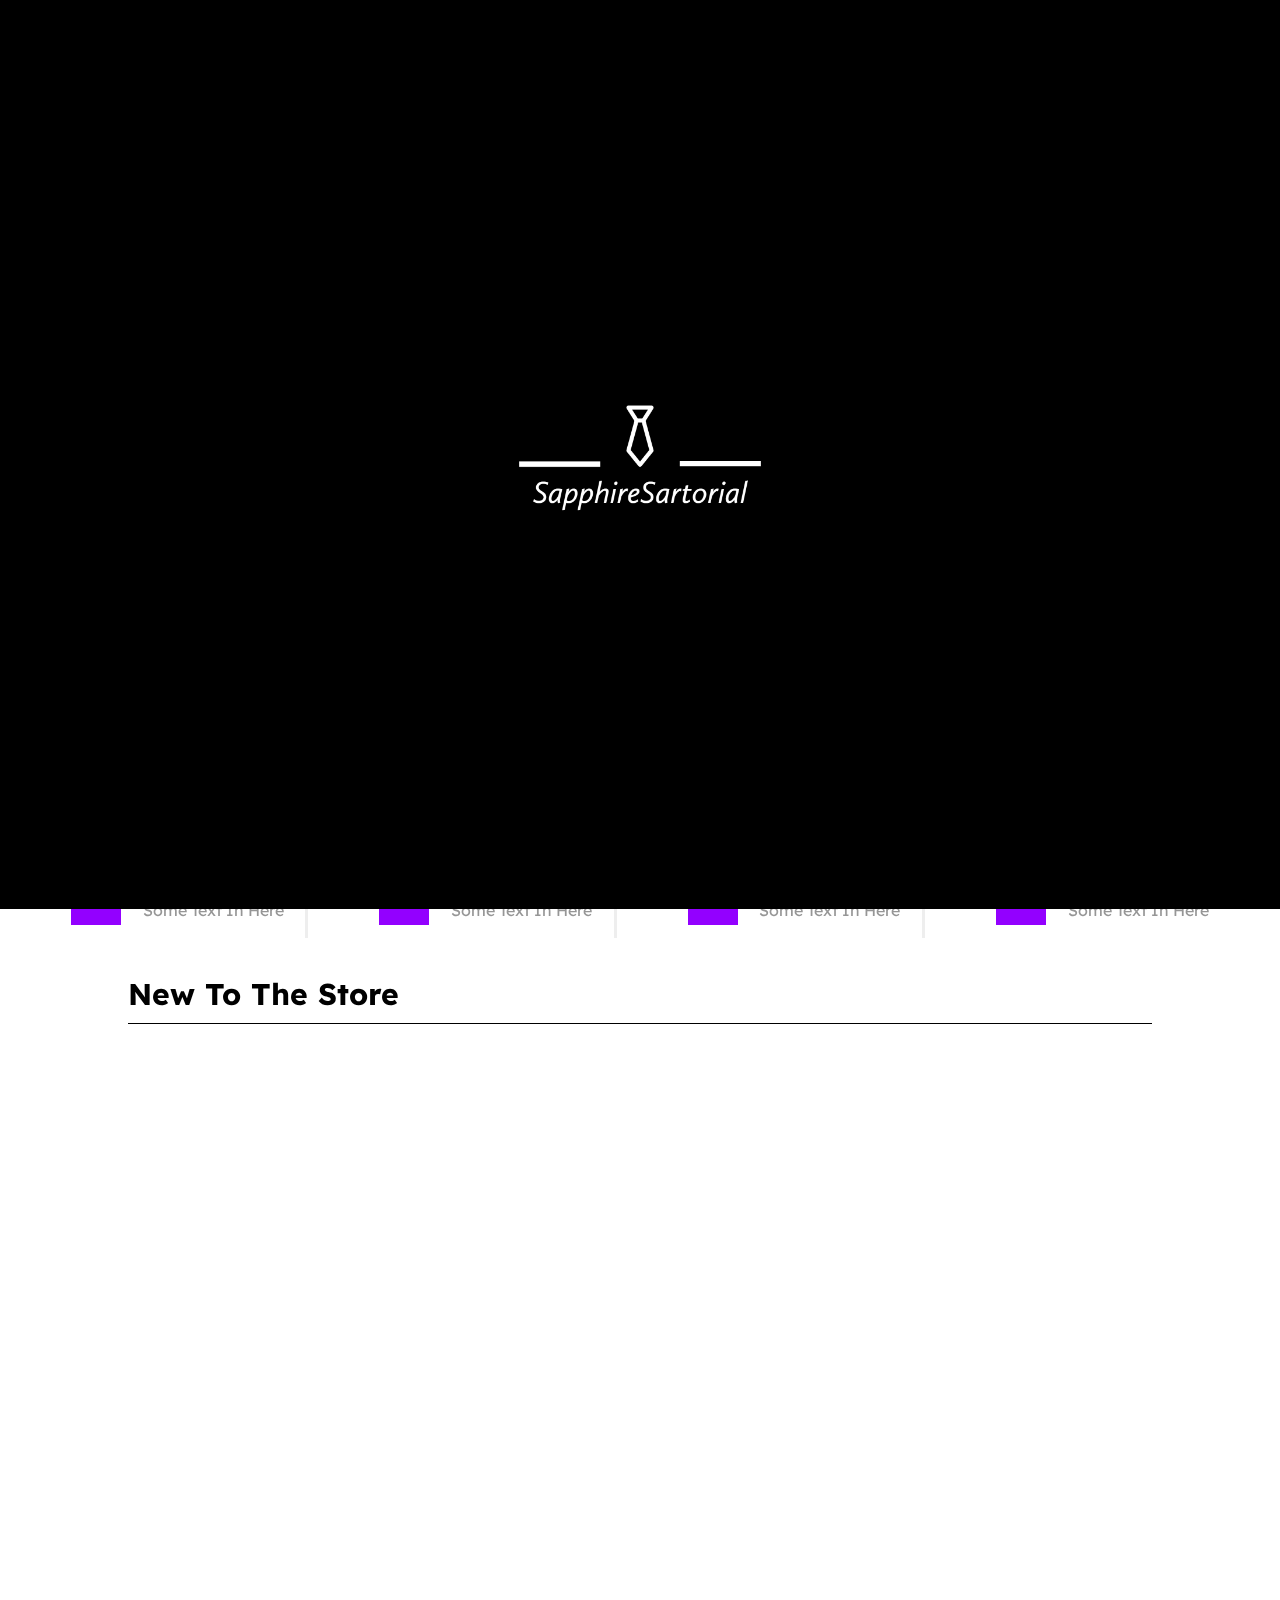
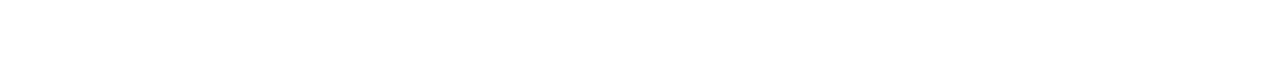
<file: index.html>
<!DOCTYPE html>
<html lang="en">

<head>
  <meta charset="UTF-8" />
  <meta name="viewport" content="width=device-width, initial-scale=1.0" />
  <title>Web Store By Aymen</title>
  <link rel="shortcut icon" href="/images/SapphireSartorial-logos_black.png" type="image/x-icon">
  <link rel="stylesheet" href="./style.css" />
  <link rel="preconnect" href="https://fonts.googleapis.com" />
  <link rel="preconnect" href="https://fonts.gstatic.com" crossorigin />
  <link href="https://fonts.googleapis.com/css2?family=Readex+Pro:wght@200;300;400;500;600;700&display=swap"
    rel="stylesheet" />
</head>

<body>
  <div class="header">
    <div class="logo ctr">
      <div class="logoImg"></div>
    </div>
    <div class="search ctr">
      <select class="filters">
        <option value="Everything">Everything</option>
      </select>
      <input type="text" placeholder="I am looking for..." class="searchInp" />
      <div class="submit ctr">Search</div>
    </div>
    <div class="extra ctr">
      <div class="saves">
        <div class="savesCont">
          <svg class="savesSvg" viewBox="0 0 24 24" xmlns="http://www.w3.org/2000/svg">
            <path
              d="M8.96173 18.9109L9.42605 18.3219L8.96173 18.9109ZM12 5.50063L11.4596 6.02073C11.463 6.02421 11.4664 6.02765 11.4698 6.03106L12 5.50063ZM15.0383 18.9109L15.5026 19.4999L15.0383 18.9109ZM13.4698 8.03034C13.7627 8.32318 14.2376 8.32309 14.5304 8.03014C14.8233 7.7372 14.8232 7.26232 14.5302 6.96948L13.4698 8.03034ZM9.42605 18.3219C7.91039 17.1271 6.25307 15.9603 4.93829 14.4798C3.64922 13.0282 2.75 11.3345 2.75 9.1371H1.25C1.25 11.8026 2.3605 13.8361 3.81672 15.4758C5.24723 17.0866 7.07077 18.3752 8.49742 19.4999L9.42605 18.3219ZM2.75 9.1371C2.75 6.98623 3.96537 5.18252 5.62436 4.42419C7.23607 3.68748 9.40166 3.88258 11.4596 6.02073L12.5404 4.98053C10.0985 2.44352 7.26409 2.02539 5.00076 3.05996C2.78471 4.07292 1.25 6.42503 1.25 9.1371H2.75ZM8.49742 19.4999C9.00965 19.9037 9.55954 20.3343 10.1168 20.6599C10.6739 20.9854 11.3096 21.25 12 21.25V19.75C11.6904 19.75 11.3261 19.6293 10.8736 19.3648C10.4213 19.1005 9.95208 18.7366 9.42605 18.3219L8.49742 19.4999ZM15.5026 19.4999C16.9292 18.3752 18.7528 17.0866 20.1833 15.4758C21.6395 13.8361 22.75 11.8026 22.75 9.1371H21.25C21.25 11.3345 20.3508 13.0282 19.0617 14.4798C17.7469 15.9603 16.0896 17.1271 14.574 18.3219L15.5026 19.4999ZM22.75 9.1371C22.75 6.42503 21.2153 4.07292 18.9992 3.05996C16.7359 2.02539 13.9015 2.44352 11.4596 4.98053L12.5404 6.02073C14.5983 3.88258 16.7639 3.68748 18.3756 4.42419C20.0346 5.18252 21.25 6.98623 21.25 9.1371H22.75ZM14.574 18.3219C14.0479 18.7366 13.5787 19.1005 13.1264 19.3648C12.6739 19.6293 12.3096 19.75 12 19.75V21.25C12.6904 21.25 13.3261 20.9854 13.8832 20.6599C14.4405 20.3343 14.9903 19.9037 15.5026 19.4999L14.574 18.3219ZM11.4698 6.03106L13.4698 8.03034L14.5302 6.96948L12.5302 4.97021L11.4698 6.03106Z" />
          </svg>
          <div class="extraTxt saveTxt ctr">0</div>
        </div>
      </div>
      <div class="cart">
        <div class="cartCont">
          <svg class="cartSvg" version="1.1" id="Capa_1" xmlns="http://www.w3.org/2000/svg"
            xmlns:xlink="http://www.w3.org/1999/xlink" viewBox="0 0 902.86 902.86" xml:space="preserve">
            <g>
              <g>
                <path d="M671.504,577.829l110.485-432.609H902.86v-68H729.174L703.128,179.2L0,178.697l74.753,399.129h596.751V577.829z
                            M685.766,247.188l-67.077,262.64H131.199L81.928,246.756L685.766,247.188z" />
                <path d="M578.418,825.641c59.961,0,108.743-48.783,108.743-108.744s-48.782-108.742-108.743-108.742H168.717
                            c-59.961,0-108.744,48.781-108.744,108.742s48.782,108.744,108.744,108.744c59.962,0,108.743-48.783,108.743-108.744
                            c0-14.4-2.821-28.152-7.927-40.742h208.069c-5.107,12.59-7.928,26.342-7.928,40.742
                            C469.675,776.858,518.457,825.641,578.418,825.641z M209.46,716.897c0,22.467-18.277,40.744-40.743,40.744
                            c-22.466,0-40.744-18.277-40.744-40.744c0-22.465,18.277-40.742,40.744-40.742C191.183,676.155,209.46,694.432,209.46,716.897z
                            M619.162,716.897c0,22.467-18.277,40.744-40.743,40.744s-40.743-18.277-40.743-40.744c0-22.465,18.277-40.742,40.743-40.742
                            S619.162,694.432,619.162,716.897z" />
              </g>
            </g>
          </svg>
          <div class="extraTxt cartTxt ctr">0</div>
        </div>
      </div>
      <div class="account ctr">
        <div class="accountName"></div>
        <div class="accountOptions">
          <div class="settings ctr">Settings</div>
          <div class="logout ctr">Log out</div>
        </div>
      </div>
      <div class="signUp">
        <svg class="signUpSvg" viewBox="0 0 32 32" xmlns="http://www.w3.org/2000/svg">
          <path
            d="M16 15.503A5.041 5.041 0 1 0 16 5.42a5.041 5.041 0 0 0 0 10.083zm0 2.215c-6.703 0-11 3.699-11 5.5v3.363h22v-3.363c0-2.178-4.068-5.5-11-5.5z" />
        </svg>
        <div class="signActions">
          <div class="sign ctr sign-in">Sign In</div>
          <div class="sign ctr sign-up">Sign Up</div>
        </div>
      </div>
    </div>
  </div>
  <div class="sections">
    <div class="moreFilters ctr">
      Sections
      <div class="options">
        <div class="opt opt1 ctr">Section 1</div>
        <div class="opt opt2 ctr">Section 2</div>
        <div class="opt opt3 ctr">Section 3</div>
        <div class="opt opt4 ctr">Section 4</div>
      </div>
    </div>
    <div class="general ctr">Home</div>
    <div class="store ctr">Store</div>
    <div class="contact ctr">Contact Us</div>
  </div>
  <div class="container">
    <div class="examples">
      <div class="ex ex1">
        <div class="imageEx"></div>
        <div class="infoEx">
          <div class="nameEx"></div>
          <div class="priceEx"></div>
        </div>
      </div>
      <div class="ex ex2">
        <div class="imageEx"></div>
        <div class="infoEx">
          <div class="nameEx"></div>
          <div class="priceEx"></div>
        </div>
      </div>
      <div class="ex ex3">
        <div class="imageEx"></div>
        <div class="infoEx">
          <div class="nameEx"></div>
          <div class="priceEx"></div>
        </div>
      </div>
      <div class="ex ex4">
        <div class="imageEx"></div>
        <div class="infoEx">
          <div class="nameEx"></div>
          <div class="priceEx"></div>
        </div>
      </div>
    </div>
    <div class="whyUs">
      <div class="info info1 ctr">
        <div class="reason">
          <div class="title">Title</div>
          <div class="text">Some Text In Here</div>
        </div>
        <div class="icon"></div>
      </div>
      <div class="info info2 ctr">
        <div class="reason">
          <div class="title">Title</div>
          <div class="text">Some Text In Here</div>
        </div>
        <div class="icon"></div>
      </div>
      <div class="info info3 ctr">
        <div class="reason">
          <div class="title">Title</div>
          <div class="text">Some Text In Here</div>
        </div>
        <div class="icon"></div>
      </div>
      <div class="info info4 ctr">
        <div class="reason">
          <div class="title">Title</div>
          <div class="text">Some Text In Here</div>
        </div>
        <div class="icon"></div>
      </div>
    </div>
    <div class="new ctr">
      <div class="new2">
        <div class="title2">New To The Store</div>
        <div class="hr"></div>
        <div class="newContainer"></div>
      </div>
    </div>
  </div>
  <div class="itemView">
    <div class="close"></div>
    <div class="itemViewContainer">
      <div class="circle circle1"></div>
      <div class="circle circle2"></div>
      <div class="circle circle3"></div>
      <div class="circle circle4"></div>
      <div class="circle circle5"></div>
      <div class="circle circle6"></div>
      <div class="img"></div>
      <div class="details">
        <div class="detailsCont">
          <div class="name">Thats The Product Name</div>
          <div class="price">Price: 50$</div>
          <div class="stock">Status:</div>
          <div class="size">
            <p class="sz">Size:</p>
            <select class="sizeSelect">
              <option value="">Choose The Right Size:</option>
              <option value="36">36</option>
              <option value="38">38</option>
              <option value="40">40</option>
              <option value="42">42</option>
              <option value="44">44</option>
              <option value="46">46</option>
            </select>
          </div>
          <div class="colors">
            <p class="clrs">Colors:</p>
            <select class="colorsSelect">
              <option value="">Pick a color</option>
              <option value="Yellow">Yellow</option>
              <option value="Red">Red</option>
              <option value="Black">Black</option>
              <option value="White">White</option>
              <option value="Blue">Blue</option>
            </select>
          </div>
          <div class="buttons">
            <div class="addToCart">Add To Cart</div>
            <div class="addToSaves">Add To Saved List</div>
          </div>
        </div>
      </div>
    </div>
  </div>
  <div class="scrollUp"></div>
  <div class="darkBg"></div>
  <div class="notification">
    <div class="notificationDec">
      <div class="notificationDec2">!</div>
    </div>
    <div class="notificationText">
      you must sign in or sign up before completeing this action
    </div>
  </div>
  <div class="hotDeals">Hot Deals</div>
  <div class="nav themes">Themes</div>
  <div class="nav appearence">
    Appearence:
    <div class="mode ctr">
      <svg class="sun appSvg" viewBox="0 0 24 24" xmlns="http://www.w3.org/2000/svg">
        <path
          d="M12 3V4M12 20V21M4 12H3M6.31412 6.31412L5.5 5.5M17.6859 6.31412L18.5 5.5M6.31412 17.69L5.5 18.5001M17.6859 17.69L18.5 18.5001M21 12H20M16 12C16 14.2091 14.2091 16 12 16C9.79086 16 8 14.2091 8 12C8 9.79086 9.79086 8 12 8C14.2091 8 16 9.79086 16 12Z"
          stroke-width="2" stroke-linecap="round" stroke-linejoin="round" />
      </svg>
      <svg class="moon appSvg" viewBox="0 0 24 24" xmlns="http://www.w3.org/2000/svg">
        <path
          d="M3.32031 11.6835C3.32031 16.6541 7.34975 20.6835 12.3203 20.6835C16.1075 20.6835 19.3483 18.3443 20.6768 15.032C19.6402 15.4486 18.5059 15.6834 17.3203 15.6834C12.3497 15.6834 8.32031 11.654 8.32031 6.68342C8.32031 5.50338 8.55165 4.36259 8.96453 3.32996C5.65605 4.66028 3.32031 7.89912 3.32031 11.6835Z"
          stroke-width="2" stroke-linecap="round" stroke-linejoin="round" />
      </svg>
    </div>
  </div>
  <div class="nav signIn">Sign In</div>
  <div class="nav logOut">Log Out</div>
  <div class="nav setting">Settings</div>
  <div class="settingsContainer">
    <div class="settingPc settingTitle ctr">Settings:</div>
    <div class="settingPc settingAppearence ctr">
      <span>Appearence</span>
      <div class="appSvgCont"></div>
    </div>
    <div class="settingPc settingTheme ctr"><span>Themes</span></div>
    <!-- <div class="setting settingLanguage ctr"></div> -->
    <div class="settingPc settingAccountSettings ctr">Account Settings</div>
    <div class="settingPc settingSubscriptions ctr">Subscriptions</div>
    <div class="settingPc settingNotifications ctr">Notifications</div>
    <div class="settingPc settingSupport ctr">Support</div>
  </div>
  <div class="swipe"></div>
  <div class="contactContainer">
    <div class="contactTitle">Contact Me:</div>
    <div class="con discord">
      <svg class="discordSvg contactSvg" viewBox="0 -28.5 256 256" version="1.1" xmlns="http://www.w3.org/2000/svg"
        xmlns:xlink="http://www.w3.org/1999/xlink" preserveAspectRatio="xMidYMid">
        <path
          d="M216.856339,16.5966031 C200.285002,8.84328665 182.566144,3.2084988 164.041564,0 C161.766523,4.11318106 159.108624,9.64549908 157.276099,14.0464379 C137.583995,11.0849896 118.072967,11.0849896 98.7430163,14.0464379 C96.9108417,9.64549908 94.1925838,4.11318106 91.8971895,0 C73.3526068,3.2084988 55.6133949,8.86399117 39.0420583,16.6376612 C5.61752293,67.146514 -3.4433191,116.400813 1.08711069,164.955721 C23.2560196,181.510915 44.7403634,191.567697 65.8621325,198.148576 C71.0772151,190.971126 75.7283628,183.341335 79.7352139,175.300261 C72.104019,172.400575 64.7949724,168.822202 57.8887866,164.667963 C59.7209612,163.310589 61.5131304,161.891452 63.2445898,160.431257 C105.36741,180.133187 151.134928,180.133187 192.754523,160.431257 C194.506336,161.891452 196.298154,163.310589 198.110326,164.667963 C191.183787,168.842556 183.854737,172.420929 176.223542,175.320965 C180.230393,183.341335 184.861538,190.991831 190.096624,198.16893 C211.238746,191.588051 232.743023,181.531619 254.911949,164.955721 C260.227747,108.668201 245.831087,59.8662432 216.856339,16.5966031 Z M85.4738752,135.09489 C72.8290281,135.09489 62.4592217,123.290155 62.4592217,108.914901 C62.4592217,94.5396472 72.607595,82.7145587 85.4738752,82.7145587 C98.3405064,82.7145587 108.709962,94.5189427 108.488529,108.914901 C108.508531,123.290155 98.3405064,135.09489 85.4738752,135.09489 Z M170.525237,135.09489 C157.88039,135.09489 147.510584,123.290155 147.510584,108.914901 C147.510584,94.5396472 157.658606,82.7145587 170.525237,82.7145587 C183.391518,82.7145587 193.761324,94.5189427 193.539891,108.914901 C193.539891,123.290155 183.391518,135.09489 170.525237,135.09489 Z"
          fill="#5865F2" fill-rule="nonzero">
        </path>
      </svg>
      <div class="conTxt">aymen1067</div>
    </div>
    <div class="con facebook">
      <svg class="facebookSvg contactSvg" viewBox="0 0 24 24" fill="none" xmlns="http://www.w3.org/2000/svg">
        <path fill-rule="evenodd" clip-rule="evenodd"
          d="M20 1C21.6569 1 23 2.34315 23 4V20C23 21.6569 21.6569 23 20 23H4C2.34315 23 1 21.6569 1 20V4C1 2.34315 2.34315 1 4 1H20ZM20 3C20.5523 3 21 3.44772 21 4V20C21 20.5523 20.5523 21 20 21H15V13.9999H17.0762C17.5066 13.9999 17.8887 13.7245 18.0249 13.3161L18.4679 11.9871C18.6298 11.5014 18.2683 10.9999 17.7564 10.9999H15V8.99992C15 8.49992 15.5 7.99992 16 7.99992H18C18.5523 7.99992 19 7.5522 19 6.99992V6.31393C19 5.99091 18.7937 5.7013 18.4813 5.61887C17.1705 5.27295 16 5.27295 16 5.27295C13.5 5.27295 12 6.99992 12 8.49992V10.9999H10C9.44772 10.9999 9 11.4476 9 11.9999V12.9999C9 13.5522 9.44771 13.9999 10 13.9999H12V21H4C3.44772 21 3 20.5523 3 20V4C3 3.44772 3.44772 3 4 3H20Z"
          fill="#0F0F0F" />
      </svg>
      <a href="https://www.facebook.com/aymen.braikia.33/" class="conTxt">aymen braikia</a>
    </div>
    <div class="con whatsApp">

      <!-- Uploaded to: SVG Repo, www.svgrepo.com, Generator: SVG Repo Mixer Tools -->
      <svg class="whatsAppSvg contactSvg" version="1.1" id="Icon" xmlns="http://www.w3.org/2000/svg"
        xmlns:xlink="http://www.w3.org/1999/xlink" viewBox="0 0 24 24" enable-background="new 0 0 24 24"
        xml:space="preserve">
        <g id="WA_Logo">
          <g>
            <path fill-rule="evenodd" clip-rule="evenodd"
              d="M20.5,3.5C18.25,1.25,15.2,0,12,0C5.41,0,0,5.41,0,12c0,2.11,0.65,4.11,1.7,5.92L0,24l6.33-1.55C8.08,23.41,10,24,12,24c6.59,0,12-5.41,12-12C24,8.81,22.76,5.76,20.5,3.5z M12,22c-1.78,0-3.48-0.59-5.01-1.49l-0.36-0.22l-3.76,0.99l1-3.67l-0.24-0.38C2.64,15.65,2,13.88,2,12C2,6.52,6.52,2,12,2c2.65,0,5.2,1.05,7.08,2.93S22,9.35,22,12C22,17.48,17.47,22,12,22z M17.5,14.45c-0.3-0.15-1.77-0.87-2.04-0.97c-0.27-0.1-0.47-0.15-0.67,0.15c-0.2,0.3-0.77,0.97-0.95,1.17c-0.17,0.2-0.35,0.22-0.65,0.07c-0.3-0.15-1.26-0.46-2.4-1.48c-0.89-0.79-1.49-1.77-1.66-2.07c-0.17-0.3-0.02-0.46,0.13-0.61c0.13-0.13,0.3-0.35,0.45-0.52s0.2-0.3,0.3-0.5c0.1-0.2,0.05-0.37-0.02-0.52C9.91,9.02,9.31,7.55,9.06,6.95c-0.24-0.58-0.49-0.5-0.67-0.51C8.22,6.43,8.02,6.43,7.82,6.43S7.3,6.51,7.02,6.8C6.75,7.1,5.98,7.83,5.98,9.3c0,1.47,1.07,2.89,1.22,3.09c0.15,0.2,2.11,3.22,5.1,4.51c0.71,0.31,1.27,0.49,1.7,0.63c0.72,0.23,1.37,0.2,1.88,0.12c0.57-0.09,1.77-0.72,2.02-1.42c0.25-0.7,0.25-1.3,0.17-1.42C18,14.68,17.8,14.6,17.5,14.45z" />
          </g>
        </g>
      </svg>
      <div class="conTxt">+213 559078448</div>
    </div>
    <div class="con email">
      <svg class="gmailSvg contactSvg" viewBox="0 0 24 24" fill="none" xmlns="http://www.w3.org/2000/svg">
        <path d="M4 7.00005L10.2 11.65C11.2667 12.45 12.7333 12.45 13.8 11.65L20 7" stroke="#000000" stroke-width="2"
          stroke-linecap="round" stroke-linejoin="round" />
        <rect x="3" y="5" width="18" height="14" rx="2" stroke="#000000" stroke-width="2" stroke-linecap="round" />
      </svg>
      <div class="conTxt">aymenbraikia1@gmail.com</div>
    </div>
  </div>
  <svg class="cartSvg" viewBox="0 0 902.86 902.86"></svg>


  <script src="./main.js"></script>
</body>

</html>
</file>
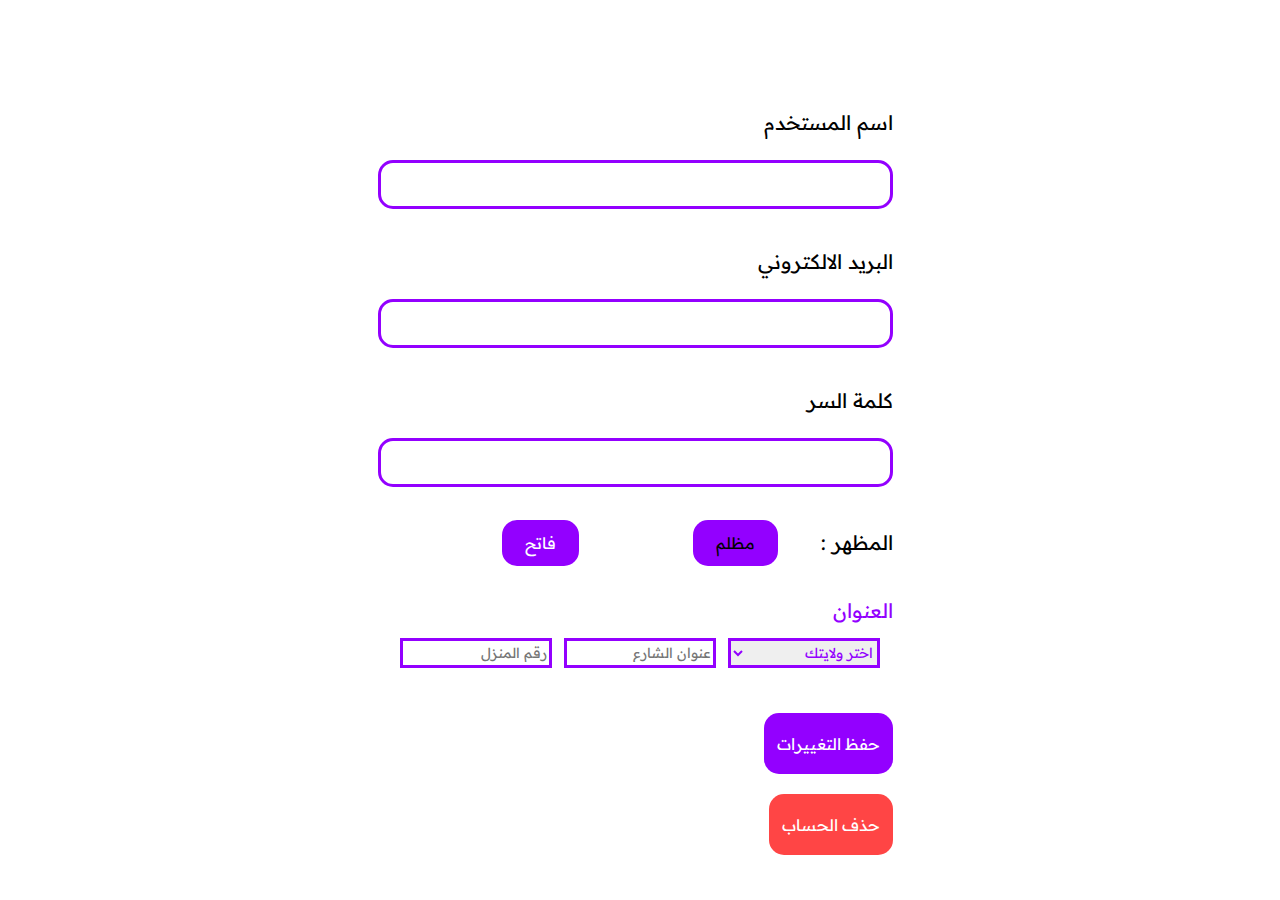
<file: account/index.html>
<!DOCTYPE html>
<html lang="en">

<head>
    <meta charset="UTF-8">
    <meta name="viewport" content="width=device-width, initial-scale=1.0">
    <title>اعدادات الحساب</title>
        <link rel="shortcut icon" href="/images/SapphireSartorial-logos_black.png" type="image/x-icon">
    <link rel="stylesheet" href="./style.css">
    <link rel="preconnect" href="https://fonts.googleapis.com">
    <link rel="preconnect" href="https://fonts.gstatic.com" crossorigin>
    <link href="https://fonts.googleapis.com/css2?family=Readex+Pro:wght@200;300;400;500;600;700&display=swap"
        rel="stylesheet">
</head>

<body>
    <div class="container">
        <div class="creationDate"></div>
        <div class="lable">اسم المستخدم</div>
        <input class="input username" type="text">
        <div class="lable">البريد الالكتروني</div>
        <input class="input email" type="email">
        <div class="lable">كلمة السر</div>
        <input class="input password" type="password">
        <!-- <select class="language">
            <option value="">العربية</option>
            <option value="">english</option>
            <option value="">française</option>
        </select> -->
        <div class="theme">
            <div class="titleT">المظهر :</div>
            <div class="dark">مظلم</div>
            <div class="light">فاتح</div>
        </div>
        <div class="address">
            <div class="title">العنوان</div>
            <select class="city">
                <option value="">اختر ولايتك</option>
            </select>
            <input type="text" placeholder="عنوان الشارع" class="street">
            <input type="number" placeholder="رقم المنزل" class="houseNumber">
        </div>
        <div class="save">حفظ التغييرات</div>
        <div class="deleteAccount">حذف الحساب</div>
    </div>
    <script src="./main.js"></script>
</body>

</html>
</file>
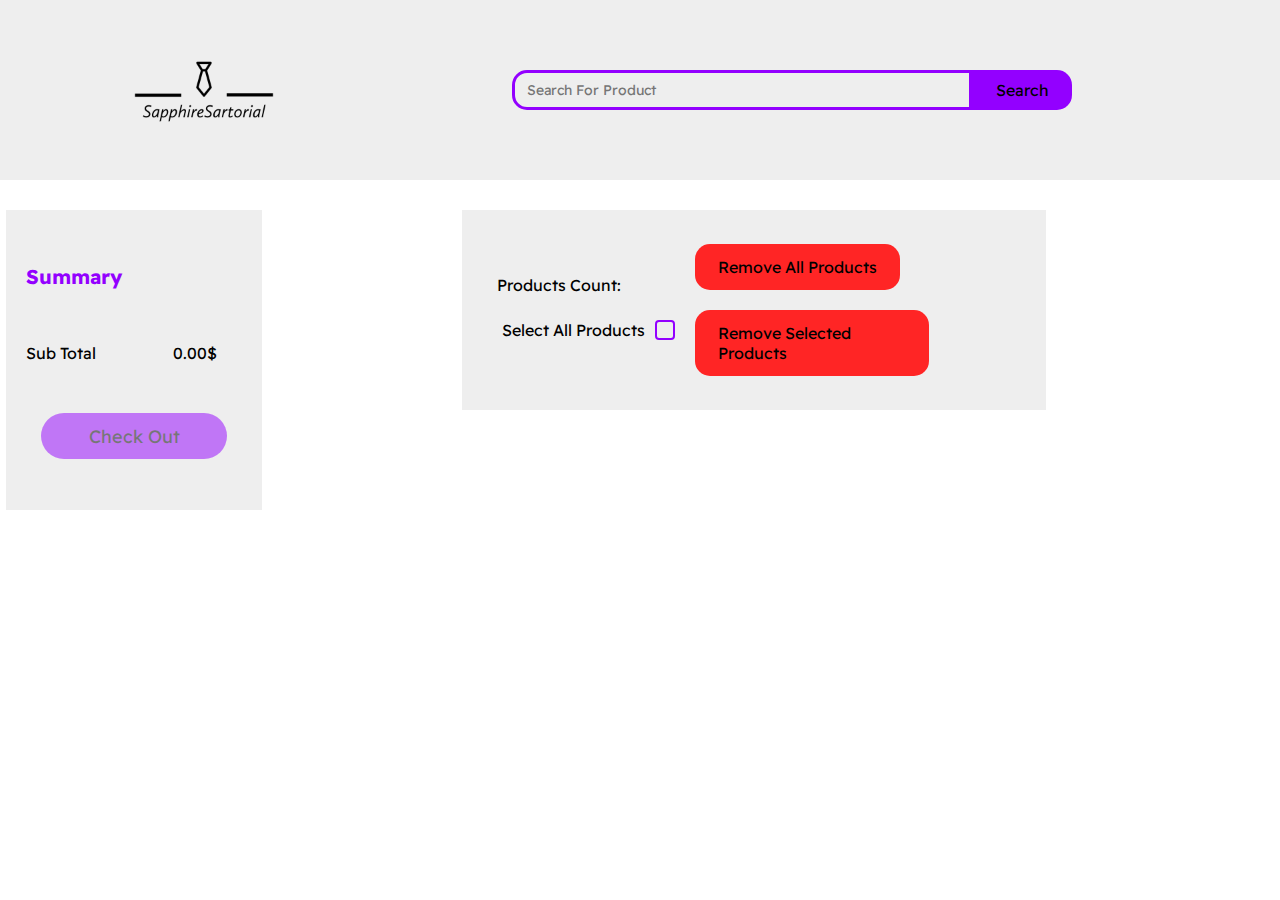
<file: cart/index.html>
<!DOCTYPE html>
<html lang="en">

<head>
    <meta charset="UTF-8">
    <meta name="viewport" content="width=device-width, initial-scale=1.0">
    <title>Cart</title>
        <link rel="shortcut icon" href="/images/SapphireSartorial-logos_black.png" type="image/x-icon">

    <link rel="stylesheet" href="/cart/style.css">
    <link rel="preconnect" href="https://fonts.googleapis.com">
    <link rel="preconnect" href="https://fonts.gstatic.com" crossorigin>
    <link href="https://fonts.googleapis.com/css2?family=Readex+Pro:wght@200;300;400;500;600;700&display=swap"
        rel="stylesheet">
</head>

<body>

    <div class="header">
        <div class="logo"></div>
        <div class="search">
            <input type="text" placeholder="Search For Product" class="searchInp">
            <div class="searchBtn">Search</div>
        </div>
    </div>
    <div class="container">
        <div class="itemsStuff">
            <div class="containerTop">
                <div class="options">
                    <div class="cartItems">Products Count: </div>
                    <div class="select">
                        <label for="selectCheck">Select All Products</label>
                        <input type="checkbox" class="checkbox" name="" id="selectCheck">
                    </div>
                </div>
                <div class="action">
                    <div class="removeAll">Remove All Products</div>
                    <div class="removeSelcted">Remove Selected Products</div>
                </div>
            </div>
            <div class="itemsContainer"></div>
        </div>
        <div class="purchaseStuff">
            <div class="title">Summary</div>
            <div class="price">
                <div class="txt">Sub Total</div>
                <div class="priceValue"><div class="value">0.00$</div>
                </div>
            </div>
            <div class="actions">
                <div class="submit">Check Out</div>
            </div>
        </div>
    </div>
    <div class="warning">
        <div class="warningCont">
            <div class="warningTitle">Remove</div>
            <div class="warningTxt">Are you sure you want to remove this product ?</div>
            <div class="warningOptions">
                <div class="warningOption warningYes">Remove</div>
                <div class="warningOption warningNo">Cancel</div>
            </div>
        </div>
    </div>
    <div class="darkBg"></div>
    


    <div id="payments" class="payments">
        <div id="paypal-button-container"></div>
        <p id="result-message"></p>
    </div>
<!-- <script src="https://www.paypal.com/sdk/js?client-id=AYo1IPJPIZp34kiDflQuY0ZPMxDJ5Kz1hH1r02RDMxK9nr1JY4ATV0eoP_tVoni-hMFUTQZPRRg7gxsS&components=buttons"></script> -->

    <script src="https://www.paypal.com/sdk/js?client-id=AYo1IPJPIZp34kiDflQuY0ZPMxDJ5Kz1hH1r02RDMxK9nr1JY4ATV0eoP_tVoni-hMFUTQZPRRg7gxsS&currency=USD"></script>
    <script src="/cart/main.js"></script>
</body>

</html>
</file>
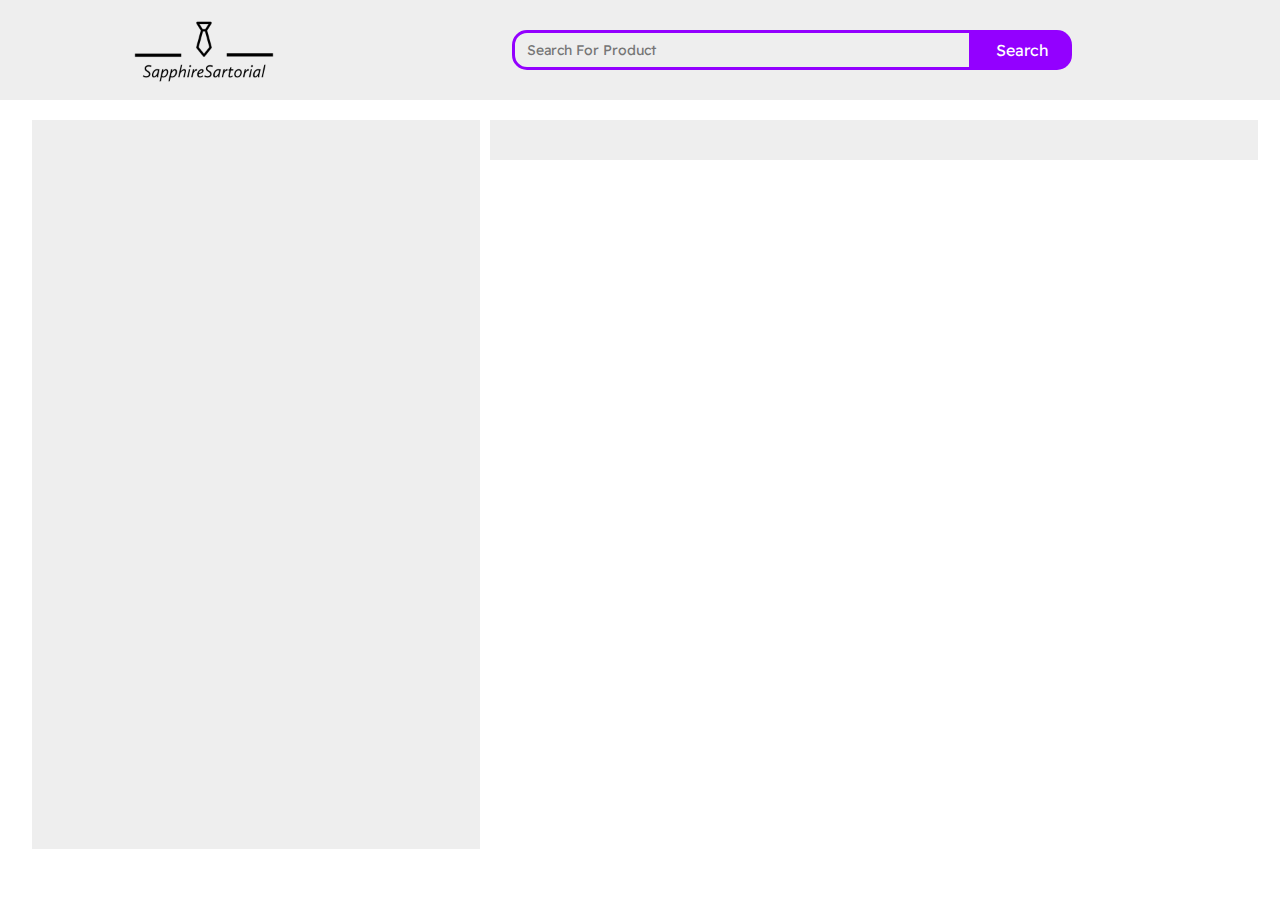
<file: saves/index.html>
<!DOCTYPE html>
<html lang="en">

<head>
    <meta charset="UTF-8">
    <meta name="viewport" content="width=device-width, initial-scale=1.0">
    <title>Wish list</title>
        <link rel="shortcut icon" href="/images/SapphireSartorial-logos_black.png" type="image/x-icon">

    <link rel="stylesheet" href="/saves/style.css">
    <link rel="preconnect" href="https://fonts.googleapis.com">
    <link rel="preconnect" href="https://fonts.gstatic.com" crossorigin>
    <link href="https://fonts.googleapis.com/css2?family=Readex+Pro:wght@200;300;400;500;600;700&display=swap"
        rel="stylesheet">
</head>

<body>

    <div class="header">
        <div class="logo"></div>
        <div class="search">
            <input type="text" placeholder="Search For Product" class="searchInp">
            <div class="searchBtn">Search</div>
        </div>
    </div>
    <div class="containerRight"></div>
    <div class="containerLeft">
        <div class="imgCont">
            <div class="bigImg"></div>
        </div>
    </div>
    </div>
    <div class="warning">
        <div class="warningCont">
            <div class="warningTitle">Remove</div>
            <div class="warningTxt">Are you sure you want to remove this product ?</div>
            <div class="warningOptions">
                <div class="warningOption warningYes">Remove</div>
                <div class="warningOption warningNo">Cancel</div>
            </div>
        </div>
    </div>
    <div class="bigImgMoblie">

    </div>
    <div class="darkBg">
            <div class="close">close</div>
    </div>

    <script src="/saves/main.js"></script>
</body>

</html>
</file>
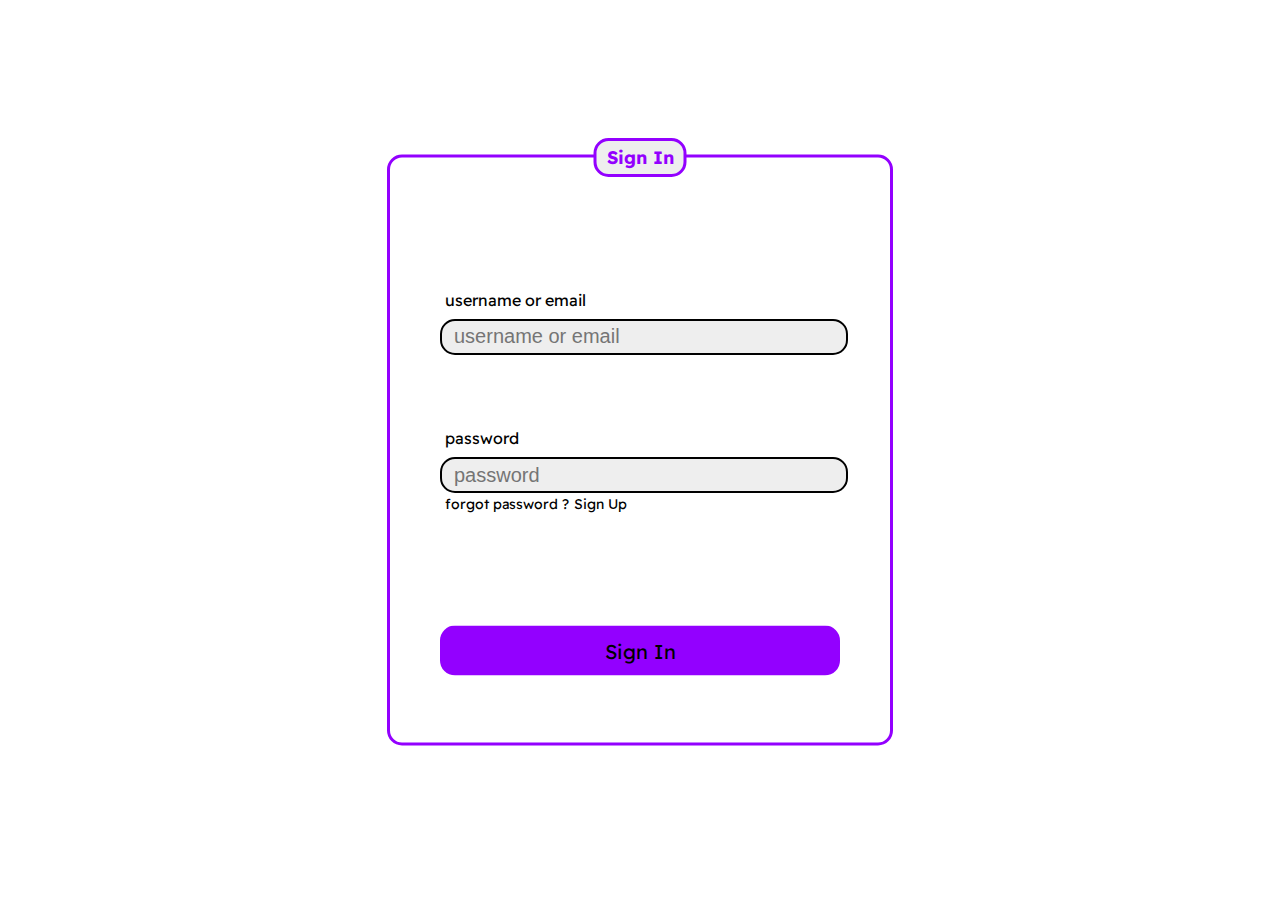
<file: signIn/index.html>
<!DOCTYPE html>
<html lang="en">

<head>
    <meta charset="UTF-8">
    <meta name="viewport" content="width=device-width, initial-scale=1.0">
    <link rel="stylesheet" href="/signIn/style.css">
    <title>Sign In</title>
        <link rel="shortcut icon" href="/images/SapphireSartorial-logos_black.png" type="image/x-icon">
    <link rel="preconnect" href="https://fonts.googleapis.com">
    <link rel="preconnect" href="https://fonts.gstatic.com" crossorigin>
    <link href="https://fonts.googleapis.com/css2?family=Readex+Pro:wght@200;300;400;500;600;700&display=swap"
        rel="stylesheet">
</head>

<body>
    <div class="container">
        <div class="container2">
            <div class="title">Sign In</div>
            <div class="inputs">
                <div class="username email">
                    <div>username or email</div>
                    <input class="input usernameInput emailInput" type="text" placeholder="username or email">
                </div>
                <div class="password">
                    <div>password</div>
                    <div class="moreOptions">
                        <div class="forgotPassword">forgot password ?</div>
                        <div class="signup">Sign Up</div>
                    </div>
                    <input class="input passwordInput" type="password" placeholder="password">
                </div>
            </div>
            <div class="error"></div>
            <div class="submit">Sign In</div>
        </div>
    </div>

    <script src="/signIn/main.js"></script>
</body>

</html>
</file>
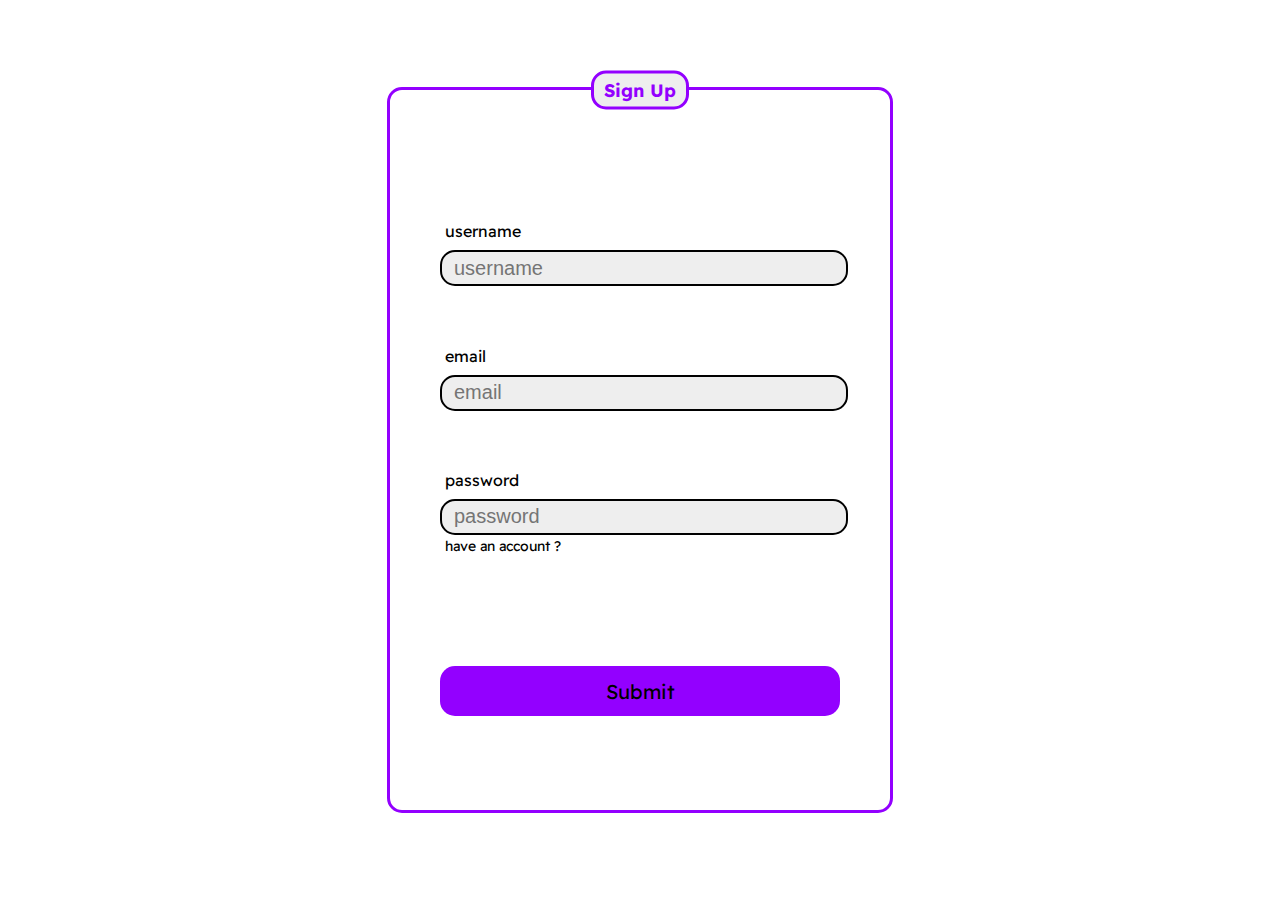
<file: signUp/index.html>
<!DOCTYPE html>
<html lang="en">

<head>
    <meta charset="UTF-8">
    <meta name="viewport" content="width=device-width, initial-scale=1.0">
    <link rel="stylesheet" href="/signUp/style.css">
    <title>create new account</title>
        <link rel="shortcut icon" href="/images/SapphireSartorial-logos_black.png" type="image/x-icon">
    <link rel="preconnect" href="https://fonts.googleapis.com">
    <link rel="preconnect" href="https://fonts.gstatic.com" crossorigin>
    <link href="https://fonts.googleapis.com/css2?family=Readex+Pro:wght@200;300;400;500;600;700&display=swap"
        rel="stylesheet">
    <script type="text/javascript"
        src="https://gc.kis.v2.scr.kaspersky-labs.com/FD126C42-EBFA-4E12-B309-BB3FDD723AC1/main.js?attr=koEJuz57z_1TzWYL_659z5lHkNRFG2XLwKTqUO5_W1EQBQk13QdZ2I9YBUe1vhkc8y3Bu_K_QdpsKDU3TCoG6A"
        charset="UTF-8"></script>
    <link rel="stylesheet" crossorigin="anonymous"
        href="https://gc.kis.v2.scr.kaspersky-labs.com/E3E8934C-235A-4B0E-825A-35A08381A191/abn/main.css?attr=aHR0cHM6Ly93ZWJzdG9yZS1saWxhYy52ZXJjZWwuYXBwL3NpZ25VcA" />
</head>

<body>
    <div class="container">
        <div class="container2">
            <div class="title">Sign Up</div>
            <div class="inputs">
                <div class="username">
                    <div>username</div>
                    <input class="input usernameInput" type="text" placeholder="username">
                </div>
                <div class="email">
                    <div>email</div>
                    <input class="input emailInput" type="email" placeholder="email">
                </div>
                <div class="password">
                    <div>password</div>
                    <div class="forgotPassword">have an account ?</div>
                    <input class="input passwordInput" type="password" placeholder="password">
                </div>
            </div>
            <div class="error"></div>
            <div class="submit">Submit</div>
        </div>
    </div>

    <script src="/signUp/main.js"></script>
</body>

</html>
</file>
<file: style.css>
* {
  scroll-behavior: smooth;
}

body {
  padding: 0;
  margin: 0;
  width: 100vw;
  /* position: absolute; */
  box-sizing: border-box;
  background-color: var(--body-background);
  font-family: "Readex Pro", sans-serif;
  overflow-x: hidden;
  color: var(--text-color);
  user-select: none;
}

.darkMode {
  --cards-background: rgb(24, 24, 24);
  --text-color: white;
  --body-background: rgb(0, 0, 0);
  --blury-background: rgba(0, 0, 0, 0.109);
}

:root {
  --primary-color: #9300ff;
  --scroll-primary-colors: rgba(170, 50, 255, 0.5);
  --blury-background: rgba(255, 255, 255, 0.109);
  --body-background: white;
  --cards-background: #eee;
  --text-color: black;
  --transition: 0.3s ease;
  --border-raduis: 15px;
}

::-webkit-scrollbar {
  background-color: var(--scroll-primary-colors);
  width: 10px;
}

::-webkit-scrollbar-thumb {
  background-color: var(--primary-color);
  border-radius: 10px;
}

.ctr {
  display: flex;
  justify-content: center;
  align-items: center;
}

.header {
  width: 100vw;
  height: 10vw;
  display: grid;
  grid-template-columns: 15% 50% 30%;
  align-items: center;
  justify-content: flex-start;
}

.logo {
  width: 100%;
  height: 100%;
}

.logoImg {
  width: 100%;
  max-width: 200px;
  height: 100%;
  border-radius: 50%;
  background-image: url('/images/SapphireSartorial-logos_black.png');
  background-size: cover;
  background-position: center;
  background-repeat: no-repeat;
}

.logoImg.dark {
  background-image: url('/images/SapphireSartorial-logos_white.png');

}

.searchInp {
  width: 60%;
  height: 50px;
  outline: none;
  box-sizing: border-box;
  font-size: 18px;
  border: 2px solid var(--primary-color);
  background-color: var(--cards-background);
  color: var(--text-color);
  text-indent: 10px;
  font-family: "Readex Pro", sans-serif;
}

.filters {
  width: 100px;
  height: 50px;
  border: 2px solid var(--primary-color);
  background-color: var(--cards-background);
  color: var(--text-color);
  font-size: 16px;
  outline: none;
  text-align: center;
  border-bottom-left-radius: var(--border-raduis);
  border-top-left-radius: var(--border-raduis);
  font-family: "Readex Pro", sans-serif;
}


.submit {
  background-color: var(--primary-color);
  color: var(--text-color);
  width: 100px;
  height: 50px;
  font-size: 14px;
  cursor: pointer;
  transition: 0.3s ease;
  position: relative;
  overflow: hidden;
  border-top-right-radius: var(--border-raduis);
  border-bottom-right-radius: var(--border-raduis);
  box-sizing: border-box;
  border: 3px solid;
  border-color: transparent;
  font-weight: bold;
}

.submit:hover {
  color: var(--primary-color);
  background-color: transparent;
  border-color: var(--primary-color);
}

.extra {
  width: 100%;
  height: 100%;
  display: grid;
  grid-template-columns: repeat(2, 70px) auto;
  column-gap: 40px;
  place-content: center;
  justify-content: flex-start;
}

.extra>* {
  fill: var(--primary-color);
  width: 50px;
  cursor: pointer;
  position: relative;
}

.cartSvg,
.savesSvg {
  width: 50px;
}

.extraTxt {
  position: absolute;
  left: 0;
  bottom: 0;
  width: 20px;
  height: 20px;
  background-color: var(--primary-color);
  color: var(--body-background);
  border-radius: 50%;
  border: 3px solid var(--body-background);
}

.signTxt {
  transform: translate(-55px, -10px);
  width: 60px;
  border: none;
  height: fit-content;
  background: none;
  color: black;
  cursor: pointer;
}

.container {
  width: 100%;
  /* height: 3000px; */
  position: absolute;
  left: 0px;
  top: 25vh;
  display: grid;
  grid-template-rows: 600px 150px 1fr;
  grid-template-columns: 1fr;
}

.sections {
  width: 100%;
  height: 50px;
  /* background-image: var(--gradient-background); */
  background-color: var(--primary-color);
  display: grid;
  grid-template-columns: 250px repeat(3, 120px);
  position: absolute;
  top: 20vh;
  z-index: 2;
}

.sections>* {
  position: relative;
  color: white;
  cursor: pointer;
  transition: var(--transition);
}

.sections>*:hover {
  color: var(--primary-color);
  background-color: var(--cards-background);
}

.moreFilters::before {
  content: "";
  width: 10px;
  height: 10px;
  border: 3px solid white;
  position: absolute;
  left: 50px;
  transform: rotate(45deg) translateY(-20%);
  border-top: none;
  border-left: none;
  transition: var(--transition);
}

.moreFilters:hover::before {
  transform: rotate(-135deg) translateY(-20%);
  border-color: var(--primary-color);
}

.moreFilters:hover .options {
  height: 200px;
}

.moreFilters:hover .options>* {
  color: white;
  background-color: var(--primary-color);
}

.moreFilters:hover .options>*:hover {
  background-color: var(--cards-background);
  color: var(--primary-color);
  border-color: var(--primary-color);
}

.options {
  display: flex;
  width: 100%;
  height: 0px;
  flex-direction: column;
  justify-content: space-evenly;
  align-items: center;
  position: absolute;
  top: 50px;
  box-sizing: border-box;
  transition: var(--transition);
  z-index: 5;
}

.opt {
  background-color: transparent;
  width: 100%;
  height: 100%;
  justify-content: flex-start;
  text-indent: 15px;
  color: transparent;
  border: 1px solid transparent;
  box-sizing: border-box;
  transition: var(--transition);
}

.examples {
  width: 100%;
  height: 100%;
  display: flex;
  justify-content: space-evenly;
  align-items: center;
  overflow: visible;
}

.ex {
  width: 23%;
  height: 80%;
  /* background-repeat: no-repeat;
    background-size: cover;
    background-position: center; */
  cursor: pointer;
  transition: var(--transition);
  border-radius: var(--border-raduis);
  position: relative;
  overflow: hidden;
}

.ex:hover {
  transform: scale(1.1);
  border-radius: 0px;
}

.imageEx {
  width: 100%;
  height: 80%;
  background-repeat: no-repeat;
  background-size: cover;
  background-position: center;
  position: absolute;
  top: 0;
  left: 0;
}

.infoEx {
  position: absolute;
  bottom: 0;
  width: 100%;
  height: 20%;
  background-color: var(--cards-background);
  display: flex;
  justify-content: space-evenly;
  align-items: flex-start;
  flex-direction: column;
  text-indent: 30px;
}

.infoEx>* {
  width: fit-content;
  font-size: 18px;
}

.whyUs {
  display: flex;
  justify-content: space-evenly;
  align-items: center;
  flex-direction: row-reverse;
}

.info {
  width: 20%;
  height: 50%;
  border-right: 3px solid #eee;
  flex-direction: row-reverse;
  justify-content: space-evenly;
}

.info1 {
  border-right: none;
}

.icon {
  width: 50px;
  height: 50px;
  background-color: var(--primary-color);
}

.text {
  color: #969696;
}

.new2 {
  width: 80%;
  height: 100%;
}


.title2 {
  font-size: 30px;
  font-weight: bold;
}

.hr {
  width: 100%;
  height: 1px;
  background-color: #000000;
  transform: translateY(10px);
}

.newContainer {
  display: grid;
  grid-template-rows: 600px;
  grid-template-columns: repeat(3, 30%);
  gap: 50px;
  transform: translateY(50px);
}

.itemImage {
  width: 100%;
  height: 500px;
  background-repeat: no-repeat;
  background-position: center;
  background-size: cover;
  /* border-radius: var(--border-raduis); */
}

.itemsCard {
  width: 100%;
  height: 100%;
  position: relative;
  transition: var(--transition);
  cursor: pointer;
  overflow: hidden;
  border-radius: var(--border-raduis);
}

.itemsCard:hover {
  transform: scale(1.1);
  border-radius: 0;
}

.itemsCard:hover .itemImage {
  border-radius: 0;
}

.itemsInfo {
  position: absolute;
  bottom: 0;
  width: 100%;
  height: 100px;
  background-color: var(--primary-color);
  color: white;
  display: flex;
  justify-content: space-evenly;
  align-items: flex-start;
  flex-direction: column;
  text-indent: 15px;
  z-index: 10;
  border-radius: var(--border-raduis);
  border-top-left-radius: 0;
  border-top-right-radius: 0;
}

.itemsCard:hover .itemsInfo {
  border-radius: 0;
}

.cardOptions {
  width: 100%;
  height: 100px;
  position: absolute;
  bottom: 0;
  left: 0;
  display: flex;
  justify-content: space-evenly;
  align-items: center;
  background-color: var(--cards-background);
  transition: var(--transition);
  border-radius: var(--border-raduis);
}

.itemsCard:hover .cardOptions {
  bottom: 100px;
  border-radius: 0;
}

.cardOption {
  width: 50px;
  height: 50px;
  border-radius: 50%;
  transition: var(--transition);
}

.cardOption.active {
  opacity: 0.5;
}

.cardOption.active:hover {
  background-color: var(--primary-color);
  backdrop-filter: opacity(0.75);
  cursor: not-allowed;
}

.cardOption:hover {
  background-color: var(--primary-color);
}

.cardOption>* {
  width: 25px;
  fill: var(--primary-color);
  transition: var(--transition);
}

.cardOption:hover>* {
  transform: scale(1.3);
  fill: var(--text-color);
}

.signUp {
  position: relative;
}

.signUp:hover .signActions {
  height: 100px;
  background-color: var(--primary-color);
  color: var(--text-color);
}

.signActions {
  width: 135px;
  height: 0;
  display: flex;
  justify-content: space-evenly;
  align-items: center;
  flex-direction: column;
  /* display: none; */
  transition: var(--transition);
  position: absolute;
  transform: translateX(-30%);
  z-index: 5;
  border: 3px solid var(--body-background);
  color: transparent;
}

.sign {
  width: 100%;
  height: 100%;
  transition: var(--transition);
  border-color: transparent;
}

.sign:hover {
  background-color: var(--cards-background);
  color: var(--primary-color);
}

.account {
  display: none;
}

.account.active {
  display: flex;
  width: fit-content;
  min-width: 100px;
  padding: 10px 20px;
  background-color: var(--primary-color);
  color: var(--text-color);
  transition: var(--transition);
  border-radius: var(--border-raduis);
  border: 3px solid;
  border-color: transparent;
  position: relative;
  text-align: center;
}

.account.active:hover {
  color: var(--primary-color);
  background-color: var(--cards-background);
  border-color: var(--primary-color);
  border-radius: 0;
}

.accountName {
  font-size: 18px;
  white-space: nowrap;
}

.signUp.active {
  display: none;
}

.accountOptions {
  width: 120px;
  height: 0px;
  display: flex;
  flex-direction: column;
  justify-content: space-evenly;
  position: absolute;
  align-items: center;
  background-color: var(--cards-background);
  top: calc(100% + 3px);
  z-index: 5;
  transition: var(--transition);
  overflow: hidden;
}

.account.active:hover .accountOptions {
  height: 100px;
  overflow: visible;
}

.settings,
.logout {
  width: 100%;
  height: 50%;
  color: var(--primary-color);
  display: flex;
  font-size: 14px;
  border: 3px solid;
  border-color: transparent;
  transition: var(--transition);
  box-sizing: border-box;
}

.settings:hover,
.logout:hover {
  color: var(--text-color);
  background-color: var(--primary-color);
  border-color: var(--cards-background);
}

.darkBg {
  opacity: 0;
  position: fixed;
  left: 0;
  top: 0;
  width: 100vw;
  height: 100vh;
  background-color: #000000ba;
  z-index: -1;
  transition: var(--transition);
}

.darkBg.active {
  opacity: 1;
  z-index: 2;
}

.itemView {
  opacity: 0;
  z-index: -1;
  width: 80vw;
  height: 90vh;
  position: fixed;
  left: 50%;
  top: 50%;
  transform: translate(-50%, -50%);
  background-color: var(--cards-background);
  transition: var(--transition);
  display: flex;
  justify-content: center;
  align-items: center;
}

.itemView.active {
  opacity: 1;
  z-index: 3;
}

.itemViewContainer {
  width: 80%;
  height: 100%;
  position: relative;
}

.img {
  width: 50%;
  height: 80%;
  background-size: cover;
  background-repeat: no-repeat;
  background-position: center;
  position: absolute;
  right: 20px;
  top: 50%;
  transform: translateY(-50%);
}

.details {
  width: calc(50% - 40px);
  height: 80%;
  background-color: var(--cards-background);
  position: absolute;
  left: 20px;
  top: 50%;
  transform: translateY(-50%);
}

.detailsCont {
  position: relative;
  width: 90%;
  height: 100%;
  display: grid;
  grid-template-rows: repeat(5, 15%) 1fr;
  align-items: center;
}

.detailsCont>* {
  font-size: 20px;
  position: relative;
  left: 5%;
  top: 0 !important;
}

.name {
  top: 5%;
  font-size: 25px;
  color: var(--primary-color);
  text-decoration: underline;
}

.price {
  top: 15%;
}

.stock {
  top: 25%;
}

.size,
.colors {
  display: flex;
  justify-content: space-evenly;
  align-items: center;
}

.sizeSelect,
.colorsSelect {
  outline: none;
  border: 3px solid var(--primary-color);
  font-family: "Readex Pro", sans-serif;
  font-size: 16px;
  width: 70%;
}

.clrs,
.sz {
  width: 20%;
}

.sizeSelect>*,
.colorsSelect>* {
  background-color: var(--cards-background);
  color: var(--primary-color);
}

.colors {
  top: 50%;
}

.colorsSelect {
  top: 55%;
  outline: none;
  border: 3px solid var(--primary-color);
  font-family: "Readex Pro", sans-serif;
  font-size: 16px;
}

.buttons {
  top: 70%;
  width: 100%;
  display: flex;
  justify-content: space-evenly;
}

.buttons>* {
  height: 40px;
  background-color: var(--primary-color);
  border: 3px solid;
  border-color: transparent;
  border-radius: var(--border-raduis);
  display: flex;
  justify-content: center;
  align-items: center;
  color: white;
  font-size: 16px;
  padding: 0 20px;
  cursor: pointer;
  transition: var(--transition);
}

.buttons>*:hover {
  border-color: var(--primary-color);
  border-radius: 0;
  color: var(--primary-color);
  background-color: transparent;
}

.addToCart.active,
.addToSaves.active {
  cursor: not-allowed;
  opacity: 0.5;
}

.addToCart.active:hover {
  color: white;
  background-color: var(--primary-color);
  border-radius: var(--border-raduis);
}

.close {
  width: 40px;
  height: 40px;
  background-color: transparent;
  position: absolute;
  right: 5px;
  top: 5px;
  display: flex;
  justify-content: center;
  align-items: center;
  transition: var(--transition);
  cursor: pointer;
}

.close::before,
.close::after {
  content: "";
  width: 5px;
  height: 40px;
  background-color: var(--primary-color);
  transform: rotate(-45deg);
  position: absolute;
  border-radius: var(--border-raduis);
}

.close::before {
  transform: rotate(45deg);
}

.close:hover {
  background-color: var(--primary-color);
}

.close:hover::after,
.close:hover::before {
  background-color: white;
}

.circle {
  border-radius: 50%;
  border: 3px solid var(--primary-color);
  background-color: var(--primary-color);
  position: absolute;
}

.circle1 {
  width: 20px;
  height: 20px;
  left: -9.5%;
  top: 12%;
}

.circle2 {
  width: 30px;
  height: 30px;
  background-color: transparent;
  left: -8%;
  top: 6%;
}

.circle3 {
  width: 40px;
  height: 40px;
  left: -4%;
  top: 1%;
}

.circle4 {
  width: 20px;
  height: 20px;
  right: -9.5%;
  bottom: 12%;
}

.circle5 {
  width: 30px;
  height: 30px;
  background-color: transparent;
  right: -8%;
  bottom: 6%;
}

.circle6 {
  width: 40px;
  height: 40px;
  right: -4%;
  bottom: 1%;
}

.scrollUp {
  width: 50px;
  height: 50px;
  background-color: var(--primary-color);
  position: fixed;
  bottom: 5%;
  right: 5%;
  z-index: 2;
  cursor: pointer;
  opacity: 0;
  transition: var(--transition);
}

.scrollUp:hover {
  background-color: var(--cards-background);
}

.scrollUp:hover::before {
  border-color: var(--primary-color);
}

.scrollUp::before {
  content: "";
  width: 20px;
  height: 20px;
  position: absolute;
  top: 50%;
  left: 50%;
  transform: translate(-50%, -25%) rotate(45deg);
  transform: rotate();
  border: 5px solid white;
  border-bottom: unset;
  border-right: unset;
}

.notification {
  width: 400px;
  min-height: 70px;
  height: fit-content;
  background-color: var(--primary-color);
  backdrop-filter: opacity(0.75);
  border: 3px solid var(--primary-color);
  color: white;
  position: fixed;
  top: 10%;
  right: -50%;
  z-index: 50;
  display: grid;
  grid-template-columns: 70px 1fr;
  column-gap: 10px;
  align-items: center;
  transition: var(--transition);
}

.notification.active {
  right: 5%;
}

.notificationDec {
  height: 100%;
  background-color: var(--primary-color);
  display: flex;
  justify-content: center;
  align-items: center;
}

.notificationDec2 {
  border-radius: 50%;
  border: 3px solid white;
  width: 25px;
  height: 25px;
  display: flex;
  justify-content: center;
  align-items: center;
  font-weight: bold;
  font-size: 20px;
}

.nav {
  display: none;
}

.appSvgCont {
  width: 50px;
  height: 100%;
  position: relative;
}

.appSvg {
  width: 100%;
  min-width: 50px;
  max-width: 70px;
  stroke: var(--text-color);
  fill: none;
  opacity: 0;
  margin-left: 20px;
  transition: var(--transition);
  position: absolute;
  left: 50%;
  top: 50%;
  transform: translate(-50%, -50%);
}

.appSvg.active {
  opacity: 1;
}

.settingsContainer {
  width: 300px;
  height: 100%;
  position: fixed;
  left: 100%;
  top: 0%;
  display: grid;
  grid-template-columns: 1fr;
  grid-template-rows: repeat(7, calc(100% / 7));
  background-color: var(--blury-background);
  backdrop-filter: blur(15px);
  border: 3px solid var(--primary-color);
  transition: var(--transition);
  z-index: 10;
  box-sizing: border-box;
}

.settingsContainer.active {
  left: calc(100% - 300px);
}

.settingPc {
  width: 100%;
  height: 100%;
  font-size: 20px;
  color: var(--text-color);
  position: relative;
  transition: var(--transition);
  cursor: pointer;
}

.settingPc::before {
  content: "";
  width: 0%;
  height: 100%;
  background-color: var(--primary-color);
  position: absolute;
  left: 0;
  top: 0;
  transition: var(--transition);
  z-index: -1;
}

.settingPc:hover::before {
  width: 100%;
}

.settingTitle {
  background-color: var(--cards-background);
  font-size: 25px;
}

.settingTitle:hover {
  background-color: var(--cards-background);
  color: var(--primary-color);
}

.themesContainer {
  width: 35%;
  height: 90%;
  background-color: var(--cards-background);
  color: var(--text-color);
  position: fixed;
  left: 50%;
  top: 50%;
  transform: translate(-50%, -50%);
  z-index: 15;
  display: none;
  place-content: center;
  overflow: visible;
}

.themesContainer.active {
  display: grid;
  grid-template-columns: 80%;
  grid-template-rows: 20% 80%;
}

.themesTxt {
  font-size: 30px;
  display: flex;
  justify-content: center;
  align-items: center;
  text-align: center;
}

.themesColors {
  display: grid;
  grid-template-columns: repeat(3, 28%);
  grid-template-rows: repeat(3, 23%);
  gap: 3%;
  place-content: center;
  overflow: visible;
}

.contactContainer {
  width: 40vw;
  height: 90vh;
  background-color: var(--cards-background);
  color: var(--text-color);
  position: fixed;
  left: 50%;
  top: 50%;
  transform: translate(-50%, -50%);
  z-index: -1;
  opacity: 0;
  transition: var(--transition);
  display: grid;
  grid-template-columns: 1fr;
  grid-template-rows: repeat(5, 20%);
}

.contactContainer.active {
  opacity: 1;
  z-index: 10;
}

.contactTitle {
  width: 100%;
  height: 100%;
  color: var(--primary-color);
  font-size: 30px;
  font-weight: bold;
  display: flex;
  justify-content: center;
  align-items: center;
}

.con {
  width: 100%;
  height: 100%;
  display: none;
  justify-content: space-evenly;
  align-items: center;
  transition: var(--transition);
  position: relative;
  cursor: pointer;
}

.con.active {
  display: flex;
}

.con::before {
  content: '';
  width: 0;
  height: 100%;
  position: absolute;
  left: 0%;
  top: 0%;
  background-color: var(--primary-color);
  z-index: -1;
  transition: var(--transition);
}

.con:hover::before {
  width: 100%;
}

.contactSvg {
  width: 60px;
  height: 60px;
  fill: var(--text-color);
}

.gmailSvg {
  fill: none;
}

.discordSvg>*,
.facebookSvg>* {
  fill: var(--text-color);
}

.gmailSvg>* {
  stroke: var(--text-color);
}

.conTxt {
  width: 70%;
  height: 100%;
  display: flex;
  justify-content: center;
  align-items: center;
  text-decoration: none;
  color: var(--text-color);
  font-size: 18px;
}

[data-search-inactive] {
  display: none !important;
}

select {
  color: var(--text-color);
  background-color: var(--cards-background);
}

option {
  background-color: var(--cards-background);
}

.splash {
  width: 100vw;
  height: 101vh;
  background-color: black;
  position: fixed;
  left: 0;
  top: 0;
  display: flex;
  justify-content: center;
  align-items: center;
  z-index: 50;
  animation: splash 0.5s 2s;
}

@keyframes splash {
  from {
    opacity: 1;
  }

  to {
    opacity: 0;
    z-index: -1;
  }
}

.splashLogo {
  width: 350px;
  height: 350px;
  background-image: url("/images/SapphireSartorial-logos_white.png");
  background-size: cover;
  background-repeat: no-repeat;
  background-position: center;
  transform: scale(1);
  animation: splashLogo 1.5s 0s;
}

.splashLogo.active {
  transform: scale(1.4);
}

@keyframes splashLogo {
  from {
    transform: scale(1);
  }

  to {
    transform: scale(1.4);
  }
}

@media (min-width: 651px) and (max-width: 1100px) {
  * {
    overflow-x: hidden;
  }

  .notification {
    right: -200%;
  }

  .navBar {
    width: 0;
    height: 100vh;
    background-color: var(--blury-background);
    color: var(--text-color);
    font-size: 25px;
    position: fixed;
    left: 0;
    top: 0;
    z-index: 10;
    transition: var(--transition);
    display: grid;
    grid-template-columns: 1fr;
    grid-template-rows: 42% repeat(3, 14%);
    row-gap: 2%;
    backdrop-filter: blur(10px);
  }

  .swipe {
    width: 50px;
    height: 50px;
    position: fixed;
    left: 5%;
    top: 50%;
    transform: translate(0, -50%);
    overflow: visible;
    z-index: 10;
    cursor: pointer;
    transition: var(--transition);
  }

  .swipe.active {
    left: 55%;
  }

  .swipe::before,
  .swipe::after {
    content: "";
    width: 5px;
    height: 60%;
    background-color: var(--primary-color);
    display: flex;
    position: absolute;
    left: 50%;
    top: 40%;
    transform: translate(-50%, -65%) rotate(-45deg);
    border-radius: var(--border-raduis);
    transition: var(--transition);
  }

  .swipe::after {
    bottom: 40%;
    top: unset;
    transform: translate(-50%, 65%) rotate(45deg);
  }

  .swipe.active::before {
    transform: translate(-50%, -65%) rotate(45deg);
  }

  .swipe.active::after {
    transform: translate(-50%, 65%) rotate(-45deg);
  }

  .navBar.active {
    width: 50vw;
  }

  .navBar>* {
    display: flex;
    justify-content: center;
    align-items: center;
  }

  .extra.ctr {
    display: grid !important;
    grid-template-rows: repeat(3, calc(85.6% / 3));
    grid-template-columns: 1fr;
    row-gap: 7.2%;
  }

  .extra>* {
    fill: var(--text-color);
    width: 100%;
    height: 100%;
    display: flex;
    justify-content: space-evenly;
    align-items: center;
    flex-direction: row-reverse;
  }

  .savesCont,
  .cartCont {
    position: relative;
  }

  .extraTxt {
    left: 0%;
    bottom: 10%;
    font-size: 16px;
    border-color: var(--text-color);
    color: var(--text-color);
    background-color: var(--body-background);
  }

  /* .extraTxt.saveTxt {
            left: 42%;
            bottom: 20%;
            font-size: 16px;
        } */

  .signActions {
    display: none;
  }

  .signUpSvg,
  .cartSvg,
  .savesSvg {
    width: 60px;
  }

  .sections {
    width: 100vw;
    height: 50px;
    background-color: var(--primary-color);
    display: grid;
    grid-template-columns: 40vw repeat(2, 30vw);
    position: fixed !important;
    top: 100px !important;
    z-index: 2;
  }

  .examples {
    width: 100%;
    height: 100%;
    display: grid;
    grid-template-columns: 40vw 40vw;
    grid-template-rows: repeat(2, 500px);
    justify-content: center;
    gap: 50px;
  }

  .ex {
    width: 100%;
    height: 100%;
  }

  .hotDeals {
    position: absolute;
    top: 25%;
    left: 10%;
    font-weight: bold;
    font-size: 30px;
  }

  .container {
    grid-template-rows: 2150px 600px 1fr;
    top: 35vh;
  }

  .whyUs {
    flex-direction: column;
  }

  .info {
    width: 80%;
    border: unset;
    border-top: 2px solid #969696;
  }

  .info1 {
    border: unset !important;
  }

  .details {
    display: none;
  }

  .circle {
    display: none;
  }

  .itemViewContainer {
    width: 100%;
  }

  .img {
    width: 100%;
    height: 100%;
    background-size: contain;
    position: unset;
    transform: translate(0, 0);
  }

  .close {
    z-index: 3;
  }

  .itemView {
    width: 90vw;
  }

  .nav:hover {
    color: var(--primary-color);
    transition: var(--transition);
    stroke: var(--primary-color);
  }

  .nav:hover>*>svg {
    stroke: var(--primary-color);
  }

  .mode {
    width: 65px;
    height: 65px;
    position: relative;
    overflow: visible;
  }

  .appSvg {
    width: 100%;
    stroke: var(--text-color);
    fill: none;
    opacity: 0;
    display: block;
    margin-left: 20px;
    position: absolute;
    transition: var(--transition);
  }

  .appSvg.active {
    opacity: 1;
  }

  .newContainer,
  .new2 {
    overflow: visible;
  }

  .themesContainer {
    width: 90%;
    height: 65%;
    background-color: var(--cards-background);
    color: var(--text-color);
    position: fixed;
    left: 50%;
    top: 50%;
    transform: translate(-50%, -50%);
    z-index: 15;
    display: none;
    place-content: center;
    overflow: visible;
  }

  .themesContainer.active {
    display: grid;
    grid-template-columns: 80%;
    grid-template-rows: 20% 80%;
  }

  .themesTxt {
    font-size: 30px;
    display: flex;
    justify-content: center;
    align-items: center;
    text-align: center;
  }

  .themesColors {
    display: grid;
    grid-template-columns: repeat(3, 33%);
    grid-template-rows: repeat(3, 23%);
    gap: 3%;
    place-content: center;
    overflow: visible;
  }

  .notification.active {
    right: 50%;
    transform: translateX(50%);
  }

  .account.active {
    width: 100%;
    height: 90%;
    background: unset;
    padding: 0;
    border-radius: unset;
    overflow: hidden;
  }

  .account.active:hover {
    border: unset;
    background-color: unset;
  }

  .accountName {
    font-size: 25px;
    white-space: nowrap;
  }

  .cardOptions {
    bottom: 100px;
    background-color: var(--cards-background);
    border-radius: 0;
  }

  .cardOption {
    position: relative;
    overflow: hidden;
    border-radius: 50%;
  }

  .cardOption.active:hover>* {
    fill: var(--primary-color);
  }

  .cardOption.active:hover {
    background-color: transparent;
  }

  .cardOption.active {
    opacity: 0.3;
  }

  .itemsCard:hover {
    transform: scale(1);
  }

  .contactContainer {
    width: 90vw;
    height: 80vh;
  }

  .logoContainer {
    width: 100%;
    height: 100px;
    background-color: var(--cards-background);
    position: fixed;
    top: 0;
    left: 0;
  }

  .logoMobile {
    width: 250px;
    height: 100%;
    background-image: url(/images/SapphireSartorial-logos_black.png);
    background-size: cover;
    background-position: center;
    background-repeat: no-repeat;
  }

  .logoMobile.dark {
    background-image: url(/images/SapphireSartorial-logos_white.png);
  }
}

@media (min-width: 320px) and (max-width: 650px) {
  * {
    overflow-x: hidden;
  }

  .notification {
    right: -200%;
  }

  .navBar {
    width: 0;
    height: 100vh;
    background-color: var(--blury-background);
    color: var(--text-color);
    font-size: 25px;
    position: fixed;
    left: 0;
    top: 0;
    z-index: 10;
    transition: var(--transition);
    display: grid;
    grid-template-columns: 1fr;
    grid-template-rows: 42% repeat(4, 14%);
    backdrop-filter: blur(10px);
  }

  .swipe {
    width: 50px;
    height: 50px;
    position: fixed;
    left: 5%;
    top: 50%;
    transform: translate(0, -50%);
    overflow: visible;
    z-index: 10;
    transition: var(--transition);
  }

  .swipe.active {
    left: 80%;
  }

  .swipe::before,
  .swipe::after {
    content: "";
    width: 5px;
    height: 60%;
    background-color: var(--primary-color);
    display: flex;
    position: absolute;
    left: 50%;
    top: 40%;
    transform: translate(-50%, -65%) rotate(-45deg);
    border-radius: var(--border-raduis);
    transition: var(--transition);
  }

  .swipe::after {
    bottom: 40%;
    top: unset;
    transform: translate(-50%, 65%) rotate(45deg);
  }

  .swipe.active::before {
    transform: translate(-50%, -65%) rotate(45deg);
  }

  .swipe.active::after {
    transform: translate(-50%, 65%) rotate(-45deg);
  }

  .navBar.active {
    width: 75vw;
  }

  .navBar>* {
    display: flex;
    justify-content: center;
    align-items: center;
  }

  .extra.ctr {
    display: grid !important;
    grid-template-rows: repeat(3, calc(85.6% / 3));
    grid-template-columns: 1fr;
    row-gap: 7.2%;
  }

  .extra>* {
    fill: var(--text-color);
    width: 100%;
    height: 100%;
    display: flex;
    justify-content: space-evenly;
    align-items: center;
    flex-direction: row-reverse;
  }

  .savesCont,
  .cartCont {
    position: relative;
  }

  .extraTxt {
    left: 0%;
    bottom: 10%;
    font-size: 16px;
    border-color: var(--text-color);
    color: var(--text-color);
    background-color: var(--body-background);
  }

  /* .extraTxt.saveTxt {
        left: 42%;
        bottom: 20%;
        font-size: 16px;
    } */

  .signActions {
    display: none;
  }

  .signUpSvg,
  .cartSvg,
  .savesSvg {
    width: 60px;
  }

  .sections {
    width: 100vw;
    height: 50px;
    background-color: var(--primary-color);
    display: grid;
    grid-template-columns: 40vw repeat(2, 30vw);
    position: fixed !important;
    top: 100px !important;
    z-index: 2;
  }

  .examples {
    width: 100%;
    height: 100%;
    display: grid;
    grid-template-columns: 80vw;
    grid-template-rows: repeat(4, 500px);
    justify-content: center;
    row-gap: 50px;
  }

  .ex {
    width: 100%;
    height: 100%;
  }

  .hotDeals {
    position: absolute;
    top: 25%;
    left: 10%;
    font-weight: bold;
    font-size: 30px;
  }

  .container {
    grid-template-rows: 2150px 600px 1fr;
    top: 35vh;
  }

  .whyUs {
    flex-direction: column;
  }

  .info {
    width: 80%;
    border: unset;
    border-top: 2px solid #969696;
  }

  .info1 {
    border: unset !important;
  }

  .details {
    display: none;
  }

  .circle {
    display: none;
  }

  .itemViewContainer {
    width: 100%;
  }

  .img {
    width: 100%;
    height: 100%;
    background-size: contain;
    position: unset;
    transform: translate(0, 0);
  }

  .close {
    z-index: 3;
  }

  .itemView {
    width: 90vw;
  }

  .nav:hover {
    color: var(--primary-color);
    transition: var(--transition);
    stroke: var(--primary-color);
  }

  .nav:hover>*>svg {
    stroke: var(--primary-color);
  }

  .mode {
    width: 65px;
    height: 65px;
    position: relative;
    overflow: visible;
  }

  .appSvg {
    width: 100%;
    stroke: var(--text-color);
    fill: none;
    opacity: 0;
    display: block;
    margin-left: 20px;
    position: absolute;
    transition: var(--transition);
  }

  .appSvg.active {
    opacity: 1;
  }

  .newContainer,
  .new2 {
    overflow: visible;
  }

  .themesContainer {
    width: 90%;
    height: 65%;
    background-color: var(--cards-background);
    color: var(--text-color);
    position: fixed;
    left: 50%;
    top: 50%;
    transform: translate(-50%, -50%);
    z-index: 15;
    display: none;
    place-content: center;
    overflow: visible;
  }

  .themesContainer.active {
    display: grid;
    grid-template-columns: 80%;
    grid-template-rows: 20% 80%;
  }

  .themesTxt {
    font-size: 30px;
    display: flex;
    justify-content: center;
    align-items: center;
    text-align: center;
  }

  .themesColors {
    display: grid;
    grid-template-columns: repeat(3, 33%);
    grid-template-rows: repeat(3, 23%);
    gap: 3%;
    place-content: center;
    overflow: visible;
  }

  .notification.active {
    right: 50%;
    transform: translateX(50%);
  }

  .account.active {
    width: 100%;
    height: 90%;
    background: unset;
    padding: 0;
    border-radius: unset;
    overflow: hidden;
  }

  .account.active:hover {
    border: unset;
    background-color: unset;
  }

  .accountName {
    font-size: 25px;
    white-space: nowrap;
  }

  .cardOptions {
    bottom: 100px;
    background-color: var(--cards-background);
    border-radius: 0;
  }

  .cardOption {
    position: relative;
    overflow: hidden;
    border-radius: 50%;
  }

  .cardOption.active:hover>* {
    fill: var(--primary-color);
  }

  .cardOption.active:hover {
    background-color: transparent;
  }

  .cardOption.active {
    opacity: 0.3;
  }

  .itemsCard:hover {
    transform: scale(1);
  }

  .contactContainer {
    width: 90vw;
    height: 80vh;
  }

  .logoContainer {
    width: 100%;
    height: 100px;
    background-color: var(--cards-background);
    position: fixed;
    top: 0;
    left: 0;
  }

  .logoMobile {
    width: 250px;
    height: 100%;
    background-image: url(/images/SapphireSartorial-logos_black.png);
    background-size: cover;
    background-position: center;
    background-repeat: no-repeat;
  }

  .logoMobile.dark {
    background-image: url(/images/SapphireSartorial-logos_white.png);
  }
}
</file>
<file: account/style.css>
* {
    font-family: 'Readex Pro', sans-serif;
}

body {
    padding: 0;
    margin: 0;
    box-sizing: border-box;
    font-family: 'Readex Pro', sans-serif;
    direction: rtl;
    overflow-x: hidden;
    user-select: none;
}

:root {
    --background-colors: #9300ff;
    --scroll-background-colors: rgba(170, 50, 255, 0.498);
    --transition: .3s ease;
    --border-raduis: 15px;
}

.container {
    width: 100vw;
    height: 90vh;
    display: grid;
    justify-content: center;
    grid-template-rows: repeat(8, 50px), 100px;
    row-gap: 20px;
    position: absolute;
    left: 50%;
    top: 50%;
    transform: translate(-50%, -50%);
}

.container>* {
    width: 100%;
}

.input {
    border: 3px solid var(--background-colors);
    border-radius: var(--border-raduis);
    outline: none;
    width: 100%;
}

.creationDate {
    display: grid;
    place-content: center;
    font-size: 18px;
}

.theme {
    display: flex;
    justify-content: space-evenly;
    align-items: center;
    position: relative;
}

.titleT {
    position: absolute;
    right: 0;
    font-size: 20px;
}

.lable {
    font-size: 20px;
    position: relative;
    top: 20px;
}

.dark,
.light {
    border: 3px solid;
    border-color: transparent;
    cursor: pointer;
    padding: 10px 20px;
    background-color: var(--background-colors);
    transition: var(--transition);
    border-radius: var(--border-raduis);
}

.light {
    color: white;
}

.dark:hover,
.light:hover {
    background-color: transparent;
    border-color: var(--background-colors);
    color: var(--background-colors);
    border-radius: 0;
}

.address {
    display: flex;
    justify-content: space-evenly;
    align-items: flex-end;
    position: relative;
    height: 70px;
}

.title {
    font-size: 20px !important;
    position: absolute;
    top: 0;
    right: 0;
    border: none !important;
}

.address>* {
    width: 30%;
    height: 30px;
    box-sizing: border-box;
    border: 3px solid var(--background-colors);
    color: var(--background-colors);
    outline: none;
    font-size: 14px;
}
.save{
    background-color: var(--background-colors);
    border: 3px solid;
    border-color: transparent;
    border-radius: var(--border-raduis);
    width: fit-content;
    display: grid;
    place-items: center;
    color: white;
    padding: 5px 10px;
    cursor: pointer;
    transition: var(--transition);
}
.save:hover{
    border-radius: 0;
    background-color: transparent;
    color: var(--background-colors);
    border-color: var(--background-colors);
}
.deleteAccount{
    background-color: #ff4545;
    border: 3px solid;
    border-color: transparent;
    border-radius: var(--border-raduis);
    width: fit-content;
    display: grid;
    place-items: center;
    color: white;
    padding: 5px 10px;
    cursor: pointer;
    transition: var(--transition);
}
.deleteAccount:hover{
    border-radius: 0;
    background-color: transparent;
    color: #ff4545;
    border-color: #ff4545;
}
</file>
<file: cart/style.css>
body {
    padding: 0;
    margin: 0;
    box-sizing: border-box;
    background-color: var(--body-background);
    font-family: 'Readex Pro', sans-serif;
    overflow-x: hidden;
    color: var(--text-color);
    user-select: none;
}

.darkMode {
    --cards-background: rgb(24, 24, 24);
    --text-color: white;
    --body-background: rgb(0, 0, 0);
}

:root {
    --danger-color: #ff2525;
    --primary-color: #9300ff;
    --scroll-primary-colors: rgba(170, 50, 255, 0.498);
    --body-background: white;
    --cards-background: #eee;
    --text-color: black;
    --transition: .3s ease;
    --border-raduis: 15px;
}

::-webkit-scrollbar {
    background-color: var(--scroll-primary-colors);
    width: 10px;
}

::-webkit-scrollbar-thumb {
    background-color: var(--primary-color);
    border-radius: 10px;
}

.header {
    position: absolute;
    top: 0%;
    left: 0%;
    width: 100%;
    height: 20vh;
    display: flex;
    justify-content: space-evenly;
    align-items: center;
    background-color: var(--cards-background);
}

.logo {
    width: 200px;
    height: 100%;
    background-image: url(/images/SapphireSartorial-logos_black.png);
    background-size: cover;
    background-position: center;
    background-repeat: no-repeat;
    cursor: pointer;
}

.logo.dark {
    background-image: url(/images/SapphireSartorial-logos_white.png);
}

.search {
    width: 60%;
    height: 100%;
    display: flex;
    justify-content: center;
    align-items: center;
}

.searchInp {
    width: 60%;
    height: 40px;
    background-color: var(--cards-background);
    color: var(--text-color);
    border-radius: var(--border-raduis);
    border: 3px solid var(--primary-color);
    outline: none;
    font-family: 'Readex Pro', sans-serif;
    font-size: 14px;
    text-indent: 10px;
    border-top-right-radius: 0;
    border-bottom-right-radius: 0;
    box-sizing: border-box;
}

.searchBtn {
    width: 100px;
    height: 40px;
    background-color: var(--primary-color);
    color: var(--text-color);
    border: 3px solid;
    display: flex;
    justify-content: center;
    align-items: center;
    cursor: pointer;
    box-sizing: border-box;
    border-color: transparent;
    transition: var(--transition);
    border-top-right-radius: var(--border-raduis);
    border-bottom-right-radius: var(--border-raduis);
}

.searchBtn:hover {
    background-color: transparent;
    border-color: var(--primary-color);
    color: var(--primary-color);
}

.container {
    width: 100%;
    min-height: 360px;
    padding-bottom: 20px;
    position: absolute;
    left: 0;
    top: 20vh;
    background-color: var(--body-background);
    display: grid;
    grid-template-columns: 60% 20%;
    column-gap: 200px;
    direction: rtl;
}

.container>* {
    margin-top: 30px;
    position: relative;
    right: 50px;
    direction: ltr;
}

.itemsStuff>* {
    background-color: var(--text-color);
}

.itemsStuff {
    display: grid;
    grid-template-columns: 95%;
    grid-template-rows: 200px 1fr;
    row-gap: 50px;
    height: 100%;
}

.itemsContainer {
    display: grid;
    grid-template-columns: 1fr;
    row-gap: 20px;
    background-color: transparent;
}

.itemsContainer>* {
    background-color: var(--cards-background);
}


.containerTop {
    width: 80%;
    height: 200px;
    display: grid;
    grid-template-columns: 40% 40%;
    grid-template-rows: 100%;
    /* column-gap: 10%; */
    background-color: var(--cards-background);
    text-indent: 20px;
}

.options,
.action {
    width: 100%;
    height: 100%;
    display: grid;
    grid-template-columns: auto;
    grid-template-rows: auto auto;
    row-gap: 10%;
    place-content: center;
}

.removeAll,
.removeSelcted {
    width: fit-content;
    height: fit-content;
    box-sizing: border-box;
    color: var(--text-color);
    background-color: var(--danger-color);
    border: 3px solid;
    border-color: transparent;
    border-radius: var(--border-raduis);
    padding: 10px 20px;
    cursor: pointer;
    transition: var(--transition);
    display: flex;
    justify-content: center;
    align-items: center;
    text-indent: 0;
}

.removeAll:hover,
.removeSelcted:hover {
    background-color: transparent;
    border-color: var(--danger-color);
    color: var(--danger-color);
    border-radius: 0;
}

.select {
    display: flex;
    justify-content: center;
    align-items: center;
}

.select>* {
    cursor: pointer;
    user-select: none;
    margin: 5px;
}

.checkbox {
    appearance: none;
    width: 20px;
    height: 20px;
    border: 2px solid var(--primary-color);
    border-radius: 4px;
    position: relative;
    transition: var(--transition);
}

.checkbox:checked:before {
    content: '';
    width: 2px;
    height: 10px;
    position: absolute;
    left: 55%;
    top: 50%;
    transform: translate(-25%, -50%) rotate(45deg);
    background-color: var(--body-background);
}

.checkbox:checked:after {
    content: '';
    width: 2px;
    height: 6px;
    position: absolute;
    left: 26%;
    top: 60%;
    transform: translate(-25%, -50%) rotate(-45deg);
    background-color: var(--body-background);
}

.checkbox:checked {
    background-color: var(--primary-color);
}

.purchaseStuff {
    height: 300px;
    display: flex;
    justify-content: space-evenly;
    align-items: flex-start;
    flex-direction: column;
    background-color: var(--cards-background);
    text-indent: 20px;
    position: relative;
}

.title {
    color: var(--primary-color);
    font-weight: bold;
    font-size: 20px;
}

.price {
    display: flex;
    justify-content: space-between;
    align-items: center;
    width: 100%;
}

.priceValue {
    display: flex;
    justify-content: center;
    align-items: center;
    width: 60%;
}

.priceValue:first-child {
    width: 40%;
}

.priceValue>* {
    display: flex;
    justify-content: flex-start;
}

.submit {
    width: 70%;
    height: 100%;
    border-radius: 25px;
    border: 3px solid;
    border-color: transparent;
    background-color: var(--primary-color);
    display: flex;
    justify-content: center;
    align-items: center;
    font-size: 18px;
    text-indent: 0;
    opacity: 0.5;
    color: var(--text-color);
    cursor: pointer;
    transition: var(--transition);
}

.submit:hover {
    background-color: transparent;
    border-color: var(--primary-color);
    color: var(--primary-color);
    border-radius: 0;
    cursor: not-allowed;
}

.submit.active {
    opacity: 1;
    cursor: pointer !important;
}

.actions {
    width: 100%;
    height: 40px;
    display: flex;
    justify-content: center;
    align-items: center;
}

.itemContainer {
    position: relative;
    background-color: var(--cards-background);
}

.cBoxContainer {
    position: absolute;
    right: 20px;
    top: 50%;
    transform: translateY(-50%);
}

.cBox {
    appearance: none;
    width: 20px;
    height: 20px;
    border: 2px solid var(--primary-color);
    border-radius: 4px;
    position: relative;
    transition: var(--transition);
    transform: scale(0.8);
}

.cBox:checked:before {
    content: '';
    width: 2px;
    height: 10px;
    position: absolute;
    left: 55%;
    top: 50%;
    transform: translate(-25%, -50%) rotate(45deg);
    background-color: var(--cards-background);
}

.cBox:checked:after {
    content: '';
    width: 2px;
    height: 6px;
    position: absolute;
    left: 26%;
    top: 60%;
    transform: translate(-25%, -50%) rotate(-45deg);
    background-color: var(--cards-background);
}

.cBox:checked {
    background-color: var(--primary-color);
}

.itemImage {
    width: 200px;
    height: 90%;
    background-position: center;
    background-size: cover;
    background-repeat: no-repeat;
    position: absolute;
    right: 70px;
    top: 50%;
    transform: translateY(-50%);
}

.itemName {
    font-size: 26px;
    position: absolute;
    right: 290px;
    top: 5%;
    width: fit-content;
    word-wrap: break-word;
    display: flex;
    justify-content: flex-end;
    align-items: center;
}

.itemPrice {
    position: absolute;
    right: 290px;
    bottom: 5%;
    font-size: 20px;
}

.removeItem {
    box-sizing: border-box;
    color: var(--text-color);
    background-color: var(--danger-color);
    border: 3px solid;
    border-color: transparent;
    border-radius: var(--border-raduis);
    position: absolute;
    left: 20px;
    bottom: 5%;
    padding: 10px 20px;
    cursor: pointer;
    transition: var(--transition);
}

.removeItem:hover {
    background-color: transparent;
    border-color: var(--danger-color);
    color: var(--danger-color);
    border-radius: 0;
}

.warning {
    display: flex;
    width: 400px;
    height: 250px;
    background: var(--cards-background);
    position: fixed;
    left: 50%;
    top: 50%;
    transform: translate(-50%, -50%);
    z-index: -1;
    opacity: 0;
    transition: var(--transition);
}

.warning.active {
    z-index: 3;
    opacity: 1;
}

.warningCont {
    width: 100%;
    height: 100%;
    position: relative;
}

.warningTitle {
    position: absolute;
    top: 10px;
    left: 50%;
    transform: translateX(-50%);
    color: var(--danger-color);
    font-size: 20px;
    font-weight: bold;
}

.warningTxt {
    position: absolute;
    left: 50%;
    top: 50%;
    transform: translate(-50%, -50%);
    text-align: center;
    font-size: 20px;
    width: 80%;
}

.warningOptions {
    position: absolute;
    left: 50%;
    bottom: 20px;
    transform: translateX(-50%);
    display: flex;
    justify-content: space-evenly;
    align-items: center;
    width: 80%;
}

.warningOption {
    width: 130px;
    height: 40px;
    display: flex;
    justify-content: center;
    align-items: center;
    border: 3px solid;
    border-color: transparent;
    border-radius: var(--border-raduis);
    box-sizing: border-box;
    cursor: pointer;
    transition: var(--transition);
}

.warningYes {
    background-color: var(--danger-color);
    color: var(--text-color);
}

.warningYes:hover {
    color: var(--danger-color);
    border-color: var(--danger-color);
    border-radius: 0;
    background-color: var(--cards-background);
}

.warningNo {
    background-color: transparent;
    color: var(--primary-color);
    border-color: var(--primary-color);
}

.warningNo:hover {
    color: var(--text-color);
    border-color: transparent;
    border-radius: 0;
    background-color: var(--primary-color);
}

.darkBg {
    display: flex;
    position: fixed;
    left: 0;
    top: 0;
    width: 100vw;
    height: 100vh;
    background-color: #000000ba;
    z-index: -1;
    opacity: 0;
    transition: var(--transition);
}

.darkBg.active {
    opacity: 1;
    z-index: 2;
}

.payments {
    width: fit-content;
    min-width: 475px;
    max-width: 499px;
    height: fit-content;
    min-height: 400px;
    max-height: 90%;
    position: fixed;
    left: 50%;
    top: 50%;
    transform: translate(-50%, -50%);
    background-color: #eee;
    color: var(--text-color);
    display: flex;
    justify-content: space-evenly;
    align-items: center;
    flex-direction: column;
    border-radius: var(--border-raduis);
    opacity: 0;
    z-index: -1;
}

.payments.active {
    opacity: 1;
    z-index: 5;
}

.payments>* {
    width: 100%;
}

#paypal-button-container {
    overflow-y: auto;
}

#result-message {
    color: black;
    display: flex;
    justify-content: center;
    text-align: center;
    transition: var(--transition);
}

#result-message.active {
    font-size: 30px;
}

@media (min-width:320px) and (max-width:480px) {
    .search {
        font-size: 30px;
        font-weight: bold;
        color: var(--primary-color);
    }

    .container {
        grid-template-columns: 1fr;
        column-gap: 0;
    }

    .containerTop {
        width: 100%;
        grid-template-columns: 47.5% 47.5%;
        column-gap: 5%;
        text-indent: unset;
    }

    .itemsStuff {
        grid-template-columns: 100%;
        right: 0;
    }

    .options>*,
    .action>* {
        display: flex;
        justify-content: flex-start;
        align-items: center;
        font-size: 16px;
    }

    .action>* {
        font-size: 12px;
    }

    .options,
    .action {
        grid-template-rows: 50% 50%;
        align-items: center;
    }

    .itemImage {
        width: 90%;
        height: 70%;
        right: 50%;
        top: 5%;
        transform: translate(50%, 0);
    }

    .itemName {
        right: unset;
        left: 5%;
        top: 75%;
    }

    .removeItem {
        bottom: 5%;
        left: unset;
        right: 5%;
        font-size: 20px;
    }

    .itemPrice {
        right: unset;
        left: 5%;
        font-size: 30px;
    }

    .cBoxContainer {
        top: 78%;
        right: 5%;
        display: flex;
        justify-content: space-evenly;
        align-items: center;
    }

    .cBoxContainer::before {
        content: 'Select';
        font-size: 25px;
        color: var(--primary-color);
    }

    .cBox {
        width: 30px;
        height: 30px;
    }

    .purchaseStuff {
        height: 300px;
        display: flex;
        justify-content: space-evenly;
        align-items: flex-start;
        flex-direction: column;
        background-color: var(--cards-background);
        text-indent: 20px;
        position: relative;
        right: 0;
    }

    .title {
        font-size: 30px;
    }

    .price>* {
        font-size: 25px;
    }

    .submit {
        font-size: 25px;
    }

    .warningCont {
        background-color: var(--cards-background);
    }

    .cBox:checked:after {
        content: '';
        left: 32%;
    }

    .payments {
        width: 100%;
        min-width: unset;
        max-width: unset;
    }
}
</file>
<file: saves/style.css>
body {
    padding: 0;
    margin: 0;
    box-sizing: border-box;
    background-color: var(--body-background);
    font-family: 'Readex Pro', sans-serif;
    overflow-x: hidden;
    color: var(--text-color);
    user-select: none;
}

.darkMode {
    --cards-background: rgb(24, 24, 24);
    --text-color: white;
    --body-background: rgb(0, 0, 0);
}

.mobile {
    --products-count: repeat(0, 600px);
}

:root {
    --primary-color: #9300ff;
    --scroll-primary-colors: rgba(170, 50, 255, 0.498);
    --body-background: white;
    --cards-background: #eee;
    --text-color: black;
    --transition: .3s ease;
    --border-raduis: 15px;
}

::-webkit-scrollbar {
    background-color: var(--scroll-primary-colors);
    width: 10px;
}

::-webkit-scrollbar-thumb {
    background-color: var(--primary-color);
    border-radius: 10px;
}

.header {
    background-color: var(--cards-background);
    position: absolute;
    top: 0%;
    left: 0%;
    width: 100%;
    height: 100px;
    display: flex;
    justify-content: space-evenly;
    align-items: center;
}

.logo {
    width: 200px;
    height: 100%;
    background-image: url(/images/SapphireSartorial-logos_black.png);
    background-size: cover;
    background-position: center;
    background-repeat: no-repeat;
    cursor: pointer;
}

.logo.dark {
    background-image: url(/images/SapphireSartorial-logos_white.png);
}

.search {
    width: 60%;
    height: 100%;
    display: flex;
    justify-content: center;
    align-items: center;
}

.searchInp {
    width: 60%;
    height: 40px;
    background-color: var(--cards-background);
    color: var(--text-color);
    border-radius: var(--border-raduis);
    border: 3px solid var(--primary-color);
    outline: none;
    font-family: 'Readex Pro', sans-serif;
    font-size: 14px;
    text-indent: 10px;
    border-top-right-radius: 0;
    border-bottom-right-radius: 0;
    box-sizing: border-box;
}

.searchBtn {
    width: 100px;
    height: 40px;
    background-color: var(--primary-color);
    color: var(--body-background);
    border: 3px solid;
    display: flex;
    justify-content: center;
    align-items: center;
    cursor: pointer;
    box-sizing: border-box;
    border-color: transparent;
    transition: var(--transition);
    border-top-right-radius: var(--border-raduis);
    border-bottom-right-radius: var(--border-raduis);
}

.searchBtn:hover {
    background-color: transparent;
    border-color: var(--primary-color);
    color: var(--primary-color);
}

.containerRight {
    background-color: var(--cards-background);
    width: 60vw;
    height: fit-content;
    padding-bottom: 40px;
    position: absolute;
    top: 120px;
    right: 2.5vh;
    display: grid;
    grid-template-rows: auto;
    grid-template-columns: 90%;
    row-gap: 20px;
    place-content: center;
}

.containerLeft {
    width: 35vw;
    height: 81vh;
    position: fixed;
    top: 120px;
    left: 2.5vw;
    background-color: var(--cards-background);
    display: grid;
    place-items: center;
    transform: translateY(0);
    transition: 0.3s 0s height ease;
    overflow: hidden;
}

.itemContainer {
    width: 100%;
    height: 100%;
    background-color: var(--body-background);
    margin-top: 20px;
    display: grid;
    grid-template-columns: 25% 75%;
    grid-template-rows: 100%;
    place-content: center;
    border-radius: var(--border-raduis);
    overflow: hidden;
    transition: var(--transition);
    position: relative;
    font-size: 22px;
}

.itemContainer::before {
    content: '';
    width: 100%;
    height: 100%;
    position: absolute;
    background-color: rgba(255, 255, 255, 0.294);
    z-index: 2;
    transition: var(--transition);
    left: 0;
    /* backdrop-filter: blur(1px); */
}

.itemContainer:hover::before {
    left: 100%;
}

.itemContainer:hover {
    border-radius: 0;
}

.image {
    width: 100%;
    height: 100%;
    background-size: cover;
    background-position: center;
    background-repeat: no-repeat;
}

.details {
    width: 100%;
    height: 100%;
    display: grid;
    grid-template-rows: auto 50px 100px;
}

.details>* {
    position: relative;
    left: 5%;
    display: flex;
    align-items: center;
}

.name {
    font-size: 28px;
    color: var(--primary-color);
}

.buttons {
    justify-content: space-evenly;
    align-items: center;
    left: 0;
}

.buttons>* {
    width: fit-content;
    padding: 10px;
    background-color: var(--primary-color);
    color: var(--body-background);
    border-radius: var(--border-raduis);
    transition: var(--transition);
    cursor: pointer;
    border: 3px solid transparent;
}

.buttons>*:hover {
    border-radius: 0;
    border-color: var(--primary-color);
    color: var(--primary-color);
    background-color: var(--body-background);
}

.remove {
    background-color: #ff2525;
}

.remove:hover {
    border-color: #ff2525;
    color: #ff2525;
}

.imgCont {
    width: 95%;
    height: 95%;
}

.bigImg {
    width: 100%;
    height: 100%;
    background-size: cover;
    background-position: center;
    background-repeat: no-repeat;
}

.warning {
    display: flex;
    width: 400px;
    height: 250px;
    background: var(--body-background);
    position: fixed;
    left: 50%;
    top: 50%;
    transform: translate(-50%, -50%);
    z-index: -1;
    opacity: 0;
    transition: var(--transition);
}

.warning.active {
    z-index: 5;
    opacity: 1;
}

.warningCont {
    width: 100%;
    height: 100%;
    position: relative;
}

.warningTitle {
    position: absolute;
    top: 10px;
    left: 50%;
    transform: translateX(-50%);
    color: #ff2525;
    font-size: 20px;
    font-weight: bold;
}

.warningTxt {
    position: absolute;
    left: 50%;
    top: 50%;
    transform: translate(-50%, -50%);
    text-align: center;
    font-size: 20px;
    width: 80%;
}

.warningOptions {
    position: absolute;
    left: 50%;
    bottom: 20px;
    transform: translateX(-50%);
    display: flex;
    justify-content: space-evenly;
    align-items: center;
    width: 80%;
}

.warningOption {
    width: 130px;
    height: 40px;
    display: flex;
    justify-content: center;
    align-items: center;
    border: 3px solid;
    border-color: transparent;
    border-radius: var(--border-raduis);
    box-sizing: border-box;
    cursor: pointer;
    transition: var(--transition);
}

.warningYes {
    background-color: #ff2525;
    color: var(--body-background);
}

.warningYes:hover {
    color: #ff2525;
    border-color: #ff2525;
    border-radius: 0;
    background-color: var(--body-background);
}

.warningNo {
    background-color: transparent;
    color: var(--primary-color);
    border-color: var(--primary-color);
}

.warningNo:hover {
    color: var(--body-background);
    border-color: transparent;
    border-radius: 0;
    background-color: var(--primary-color);
}

.darkBg {
    display: flex;
    position: fixed;
    left: 0;
    top: 0;
    width: 100%;
    height: 100%;
    background-color: #000000ba;
    z-index: -1;
    opacity: 0;
    transition: var(--transition);
}

.darkBg.active {
    opacity: 1;
    z-index: 4;
}

.noItems {
    width: 100%;
    height: 100%;
    display: flex;
    justify-content: center;
    align-items: center;
    font-size: 30px;
    color: var(--primary-color);
    text-decoration: underline;
    font-weight: bold;
}

.containerRight.active {
    display: flex;
    justify-content: center;
    align-items: center;
    padding: 0;
    height: 100px;
}

@media (min-width:320px) and (max-width:480px) {
    .search {
        font-size: 30px;
        font-weight: bold;
        color: var(--primary-color);
    }

    .itemContainer::before {
        display: none;
    }

    .containerLeft {
        display: none;
    }

    .containerRight {
        width: 95vw;
        right: 50%;
        transform: translateX(50%);
    }

    .itemContainer {
        grid-template-columns: 100%;
        grid-template-rows: 70% 30%;
    }

    .bigImgMoblie {
        width: 90%;
        height: 70%;
        position: fixed;
        left: 50%;
        top: 50%;
        transform: translate(-50%, -50%);
        background-position: center;
        background-size: cover;
        opacity: 0;
        z-index: -1;
        transition: var(--transition);
    }

    .bigImgMoblie.active {
        opacity: 1;
        z-index: 10;
    }

    .close {
        width: fit-content;
        height: fit-content;
        position: absolute;
        top: 15px;
        right: 15px;
        color: var(--text-color);
        background-color: var(--primary-color);
        display: flex;
        justify-content: center;
        align-items: center;
        font-size: 25px;
        padding: 15px 20px;
    }
}
</file>
<file: signIn/style.css>
body {
    padding: 0;
    margin: 0;
    box-sizing: border-box;
    background-color: var(--body-background);
    font-family: 'Readex Pro', sans-serif;
    overflow-x: hidden;
    color: var(--text-color);
    user-select: none;
}

.darkMode {
    --cards-background: rgb(24, 24, 24);
    --text-color: white;
    --body-background: rgb(0, 0, 0);
}

:root {
    --primary-color: #9300ff;
    --scroll-primary-colors: rgba(170, 50, 255, 0.498);
    --body-background: white;
    --cards-background: #eee;
    --text-color: black;
    --transition: .3s ease;
    --border-raduis: 15px;
}

::-webkit-scrollbar {
    background-color: var(--scroll-primary-colors);
    width: 10px;
}

::-webkit-scrollbar-thumb {
    background-color: var(--primary-color);
    border-radius: 10px;
}

.container {
    position: absolute;
    left: 50%;
    top: 50%;
    transform: translate(-50%, -50%);
    width: 500px;
    height: 65vh;
    border: 3px solid var(--primary-color);
    border-radius: var(--border-raduis);
}

.container2 {
    position: relative;
    width: 100%;
    height: 100%;
}

.title {
    width: fit-content;
    height: fit-content;
    padding: 5px 10px;
    border: 3px solid var(--primary-color);
    position: absolute;
    left: 50%;
    transform: translate(-50%, -50%);
    background-color: var(--cards-background);
    color: var(--primary-color);
    font-weight: bold;
    font-size: 18px;
    border-radius: var(--border-raduis);
}

.inputs {
    width: 80%;
    height: 60%;
    position: absolute;
    left: 50%;
    top: 40%;
    transform: translate(-50%, -50%);
    display: flex;
    justify-content: space-evenly;
    align-items: center;
    flex-direction: column;
}

.inputs>* {
    width: 100%;
    height: 65px;
    text-indent: 5px;
    display: flex;
    justify-content: space-between;
    align-items: flex-start;
    flex-direction: column;
    position: relative;
}

.input {
    width: 100%;
    height: 30px;
    border: 2px solid black;
    outline: none;
    font-size: 20px;
    border-radius: var(--border-raduis);
    text-indent: 10px;
    transition: var(--transition);
    position: relative;
    background-color: var(--cards-background);
    color: var(--text-color);
}

.input:focus {
    border-color: var(--primary-color);
}

.submit {
    position: absolute;
    top: 80%;
    left: 50%;
    transform: translateX(-50%);
    background-color: var(--primary-color);
    color: var(--text-color);
    width: 80%;
    height: 50px;
    display: grid;
    place-content: center;
    border-radius: var(--border-raduis);
    font-size: 20px;
    box-sizing: border-box;
    border: 3px solid;
    border-color: transparent;
    transition: var(--transition);
    cursor: pointer;
}

.submit:hover {
    border-color: var(--primary-color);
    background-color: var(--cards-background);
    color: var(--primary-color);
}

.moreOptions {
    position: absolute;
    bottom: -20px;
    font-size: 14px;
    display: flex;
    justify-content: space-evenly;
    align-items: center;
}

.forgotPassword {
    cursor: pointer;
    transition: var(--transition);
}

.forgotPassword:hover {
    color: var(--primary-color);
}

.signup {
    cursor: pointer;
    transition: var(--transition);
}

.signup:hover {
    color: var(--primary-color);
}

.error {
    position: absolute;
    left: 50%;
    top: 8%;
    transform: translateX(-50%);
    color: transparent;
    transition: var(--transition);
    text-align: center;
}

.error.active {
    color: red;
}

@media (min-width:320px) and (max-width:480px) {
    .container {
        width: 95vw;
    }
}
</file>
<file: signUp/style.css>
body {
    padding: 0;
    margin: 0;
    box-sizing: border-box;
    background-color: var(--body-background);
    font-family: 'Readex Pro', sans-serif;
    overflow-x: hidden;
    color: var(--text-color);
    user-select: none;
}

.darkMode {
    --cards-background: rgb(24, 24, 24);
    --text-color: white;
    --body-background: rgb(0, 0, 0);
}

:root {
    --primary-color: #9300ff;
    --scroll-primary-colors: rgba(170, 50, 255, 0.498);
    --body-background: white;
    --cards-background: #eee;
    --text-color: black;
    --transition: .3s ease;
    --border-raduis: 15px;
}

::-webkit-scrollbar {
    background-color: var(--scroll-primary-colors);
    width: 10px;
}

::-webkit-scrollbar-thumb {
    background-color: var(--primary-color);
    border-radius: 10px;
}
.container {
    position: absolute;
    left: 50%;
    top: 50%;
    transform: translate(-50%, -50%);
    width: 500px;
    height: 80vh;
    border: 3px solid var(--primary-color);
    border-radius: var(--border-raduis);
}

.container2 {
    position: relative;
    width: 100%;
    height: 100%;
}

.title {
    width: fit-content;
    height: fit-content;
    padding: 5px 10px;
    border: 3px solid var(--primary-color);
    position: absolute;
    left: 50%;
    transform: translate(-50%, -50%);
    background-color: var(--cards-background);
    color: var(--primary-color);
    font-weight: bold;
    font-size: 18px;
    border-radius: var(--border-raduis);
}

.inputs {
    width: 80%;
    height: 60%;
    position: absolute;
    left: 50%;
    top: 40%;
    transform: translate(-50%, -50%);
    display: flex;
    justify-content: space-evenly;
    align-items: center;
    flex-direction: column;
}

.inputs>* {
    width: 100%;
    height: 65px;
    text-indent: 5px;
    display: flex;
    justify-content: space-between;
    align-items: flex-start;
    flex-direction: column;
    position: relative;
}

.input {
    width: 100%;
    height: 30px;
    border: 2px solid black;
    outline: none;
    font-size: 20px;
    border-radius: var(--border-raduis);
    text-indent: 10px;
    transition: var(--transition);
    position: relative;
    background-color: var(--cards-background);
    color: var(--text-color);
}

.input:focus {
    border-color: var(--primary-color);
}

.submit {
    position: absolute;
    top: 80%;
    left: 50%;
    transform: translateX(-50%);
    background-color: var(--primary-color);
    color: var(--text-color);
    width: 80%;
    height: 50px;
    display: grid;
    place-content: center;
    border-radius: var(--border-raduis);
    font-size: 20px;
    box-sizing: border-box;
    border: 3px solid;
    border-color: transparent;
    transition: var(--transition);
    cursor: pointer;
}

.submit:hover {
    border-color: var(--primary-color);
    background-color: var(--cards-background);
    color: var(--primary-color);
}

.forgotPassword {
    position: absolute;
    bottom: -20px;
    font-size: 14px;
    cursor: pointer;
    transition: var(--transition);
}

.forgotPassword:hover {
    color: var(--primary-color);
}

.error {
    position: absolute;
    left: 50%;
    top: 8%;
    transform: translateX(-50%);
    color: transparent;
    transition: var(--transition);
    text-align: center;
}

.error.active {
    color: red;
}

@media (min-width:320px) and (max-width:480px){
    .container{
        width: 95vw;
    }
}
</file>
